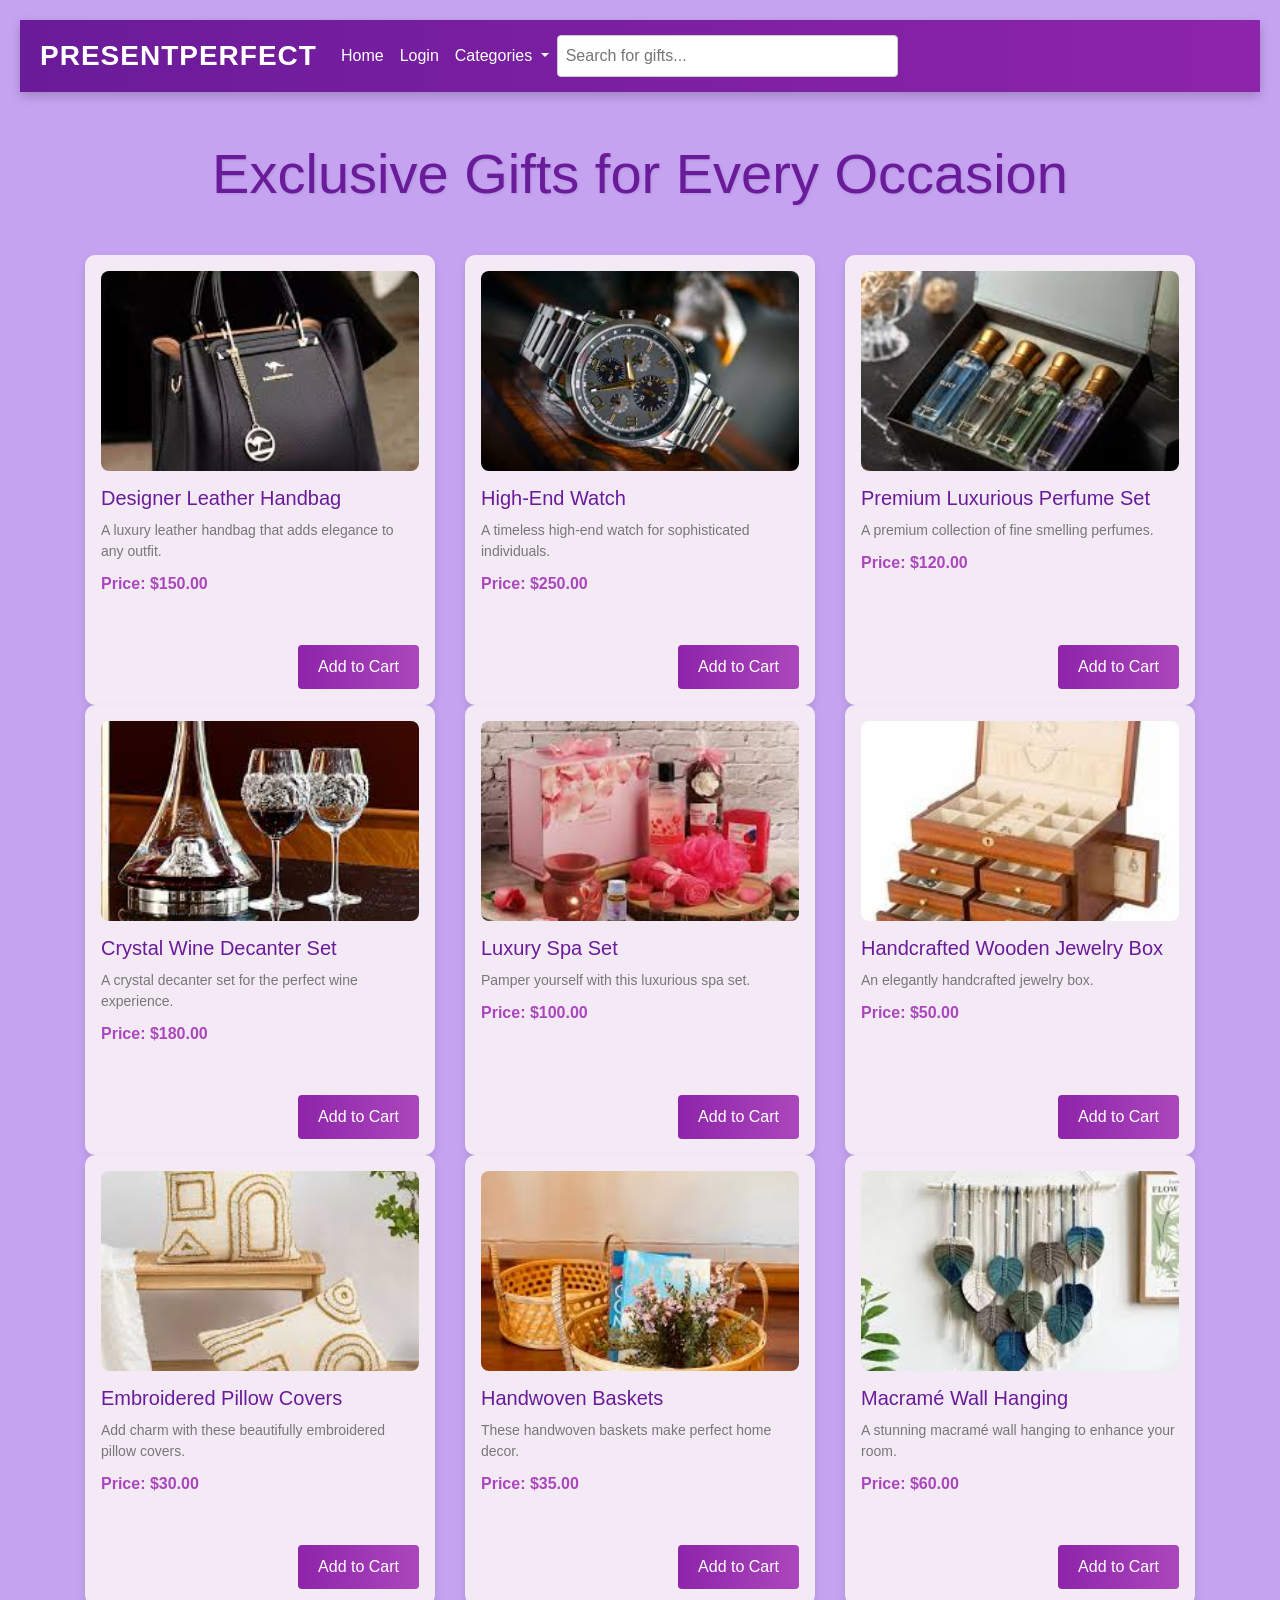
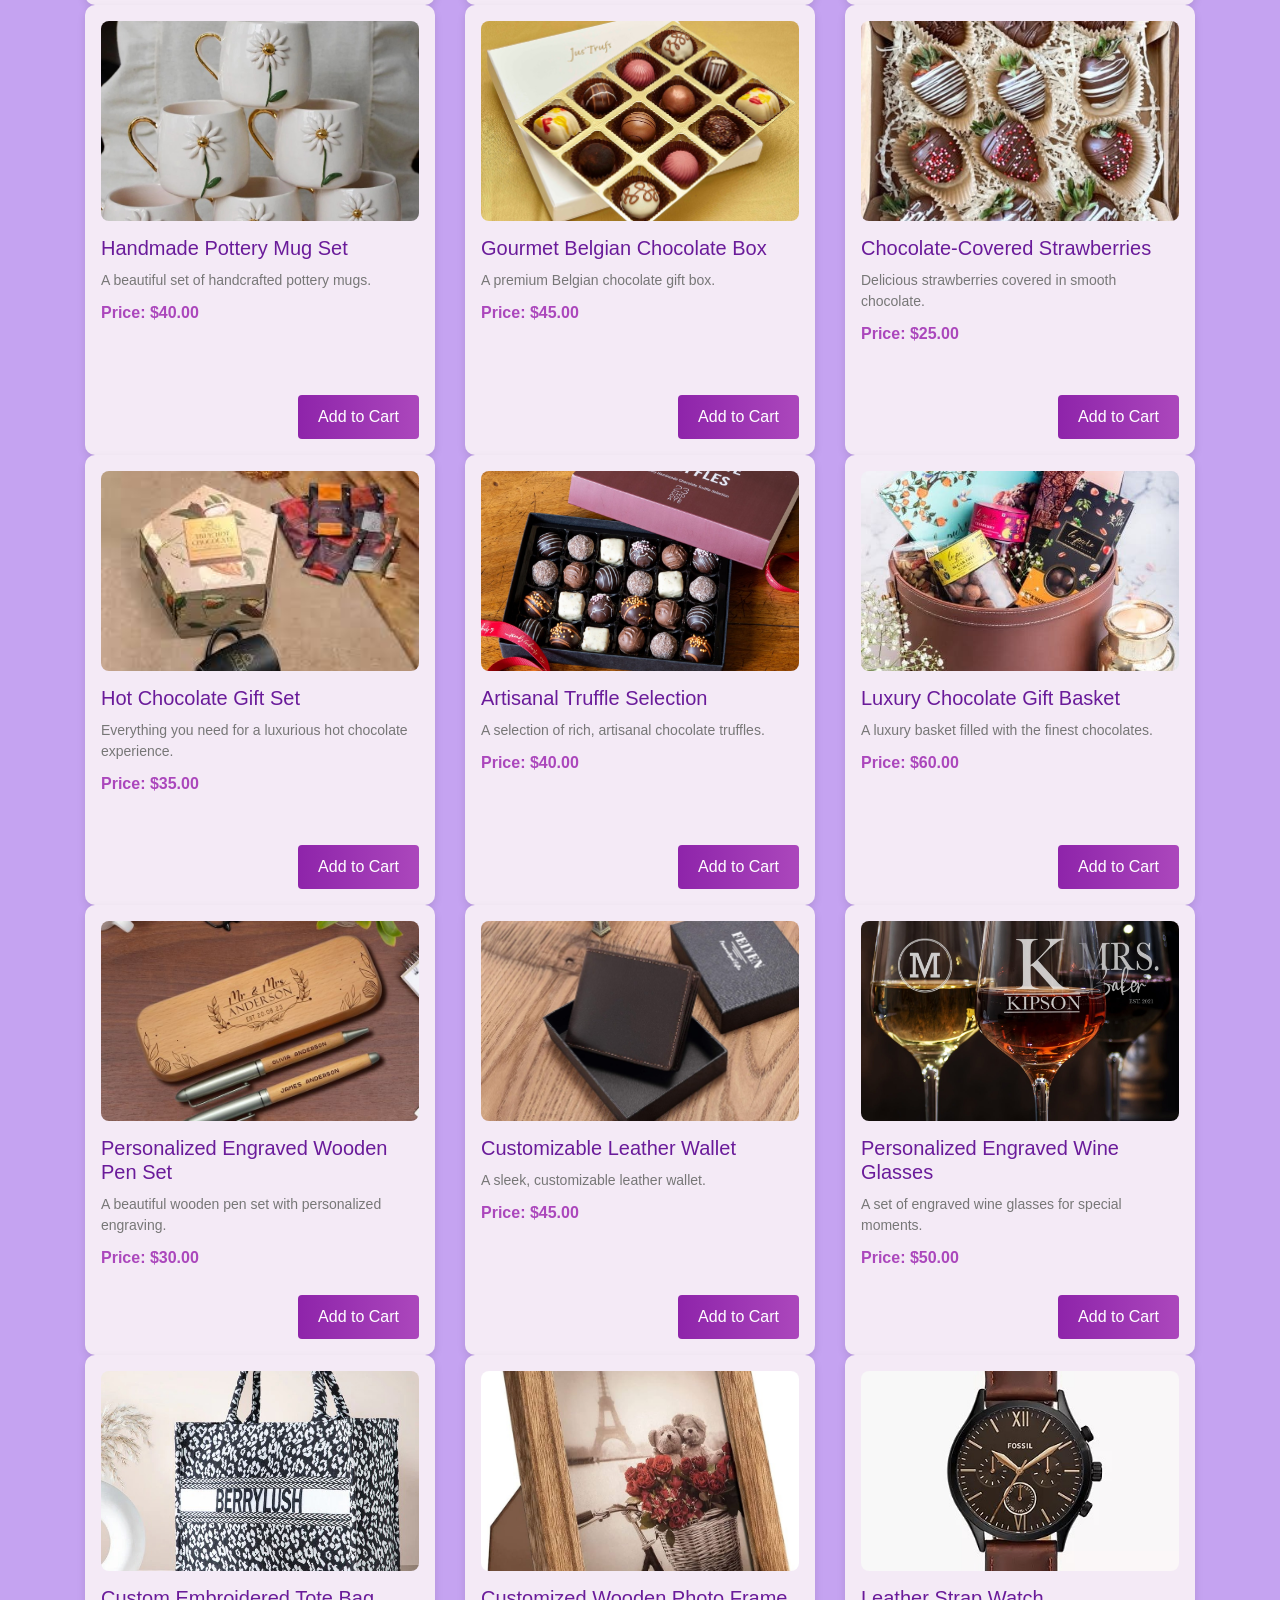
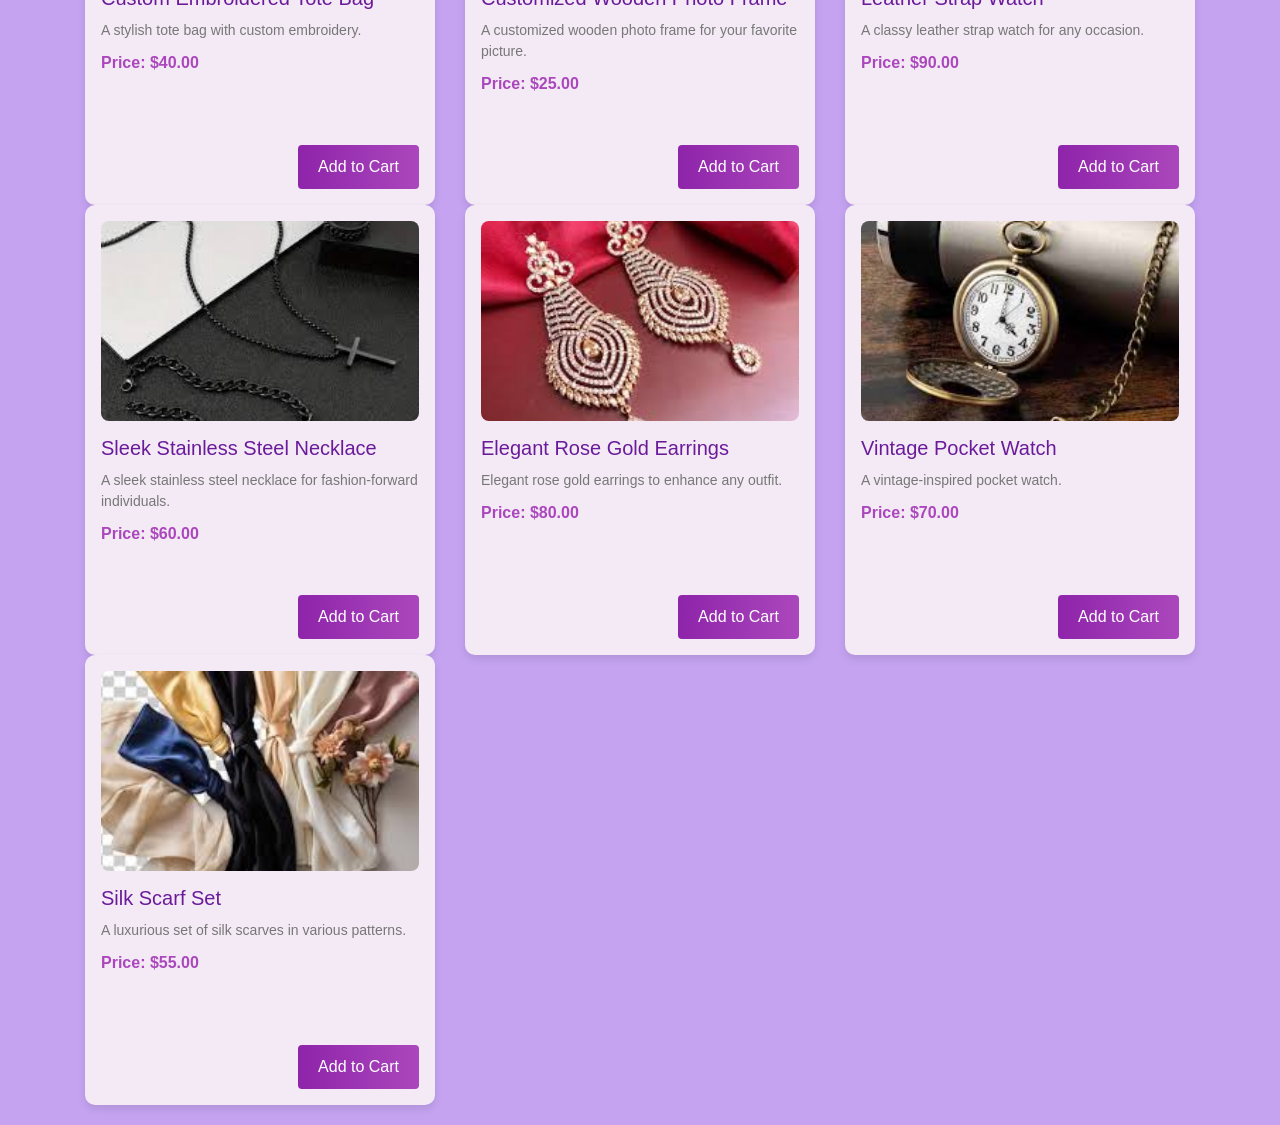
<file: PresentPerfect/templates/index.html>
<!DOCTYPE html>
<html lang="en">
<head>
    <meta charset="UTF-8">
    <meta name="viewport" content="width=device-width, initial-scale=1.0">
    <title>PresentPerfect - Home</title>
    <link rel="stylesheet" href="https://maxcdn.bootstrapcdn.com/bootstrap/4.0.0/css/bootstrap.min.css">
    <link rel="stylesheet" href="../static/styles.css">
</head>
<body>
    <nav class="navbar navbar-expand-lg navbar-dark bg-dark">
        <a class="navbar-brand" href="/">PresentPerfect</a>
        <button class="navbar-toggler" type="button" data-toggle="collapse" data-target="#navbarNav" aria-controls="navbarNav" aria-expanded="false" aria-label="Toggle navigation">
            <span class="navbar-toggler-icon"></span>
        </button>
        <div class="collapse navbar-collapse" id="navbarNav">
            <ul class="navbar-nav mr-auto">
                <li class="nav-item active">
                    <a class="nav-link" href="#">Home</a>
                </li>
                <li class="nav-item">
                    <a class="nav-link" href="userlogin.html">Login</a>
                </li>
                <li class="nav-item dropdown">
                    <a class="nav-link dropdown-toggle" href="#" id="categoriesDropdown" role="button" data-toggle="dropdown" aria-haspopup="true" aria-expanded="false">
                        Categories
                    </a>
                    <div class="dropdown-menu" aria-labelledby="categoriesDropdown">
                        <h6 class="dropdown-header">Types of Gifts</h6>
                        <a class="dropdown-item" href="#" onclick="filterGiftsByCategory('luxury')">Luxury Gifts</a>
                        <a class="dropdown-item" href="#" onclick="filterGiftsByCategory('handmade')">Handmade Gifts</a>
                        <a class="dropdown-item" href="#" onclick="filterGiftsByCategory('chocolate')">Chocolate Gifts</a>
                        <a class="dropdown-item" href="#" onclick="filterGiftsByCategory('personalized')">Personalized Gifts</a>
                        <a class="dropdown-item" href="#" onclick="filterGiftsByCategory('fashion')">Fashion Accessories</a>
                        <div class="dropdown-divider"></div>
                        <h6 class="dropdown-header">Occasions</h6>
                        <a class="dropdown-item" href="#" onclick="filterGiftsByOccasion('birthday')">Birthdays</a>
                        <a class="dropdown-item" href="#" onclick="filterGiftsByOccasion('anniversary')">Anniversaries</a>
                        <a class="dropdown-item" href="#" onclick="filterGiftsByOccasion('wedding')">Weddings</a>
                        <a class="dropdown-item" href="#" onclick="filterGiftsByOccasion('holidays')">Holidays</a>
                        <a class="dropdown-item" href="#" onclick="filterGiftsByOccasion('graduation')">Graduations</a>  
                    </div>
                </li>
            </ul>
            <div class="search-container ml-auto">
                <span class="text-white" id="loginStatus"></span>
                <input type="text" id="searchInput" placeholder="Search for gifts..." onkeyup="searchGifts()">
            </div>
        </div>
    </nav>

    <div class="container">
        <h1 class="display-4 text-center my-5">Exclusive Gifts for Every Occasion</h1>
        <div class="row" id="giftList">
            <!-- Gift Items Here -->
        </div>
    </div>

    <script>
        const gifts = [
            // Luxury Gifts
            { name: "Designer Leather Handbag", description: "A luxury leather handbag that adds elegance to any outfit.", image: "../static/images/luxury1.jpg", price: 150, category: "luxury", occasion: "anniversary" },
            { name: "High-End Watch", description: "A timeless high-end watch for sophisticated individuals.", image: "../static/images/luxury2.jpg", price: 250, category: "luxury", occasion: "birthday" },
            { name: "Premium Luxurious Perfume Set", description: "A premium collection of fine smelling perfumes.", image: "../static/images/luxury3.jpg", price: 120, category: "luxury", occasion: "holidays" },
            { name: "Crystal Wine Decanter Set", description: "A crystal decanter set for the perfect wine experience.", image: "../static/images/luxury4.jpg", price: 180, category: "luxury", occasion: "wedding" },
            { name: "Luxury Spa Set", description: "Pamper yourself with this luxurious spa set.", image: "../static/images/luxury5.jpg", price: 100, category: "luxury", occasion: "birthday" },
            
            // Handmade Gifts
            { name: "Handcrafted Wooden Jewelry Box", description: "An elegantly handcrafted jewelry box.", image: "../static/images/handmade1.jpg", price: 50, category: "handmade", occasion: "birthday" },
            { name: "Embroidered Pillow Covers", description: "Add charm with these beautifully embroidered pillow covers.", image: "../static/images/handmade2.jpg", price: 30, category: "handmade", occasion: "anniversary" },
            { name: "Handwoven Baskets", description: "These handwoven baskets make perfect home decor.", image: "../static/images/handmade3.jpg", price: 35, category: "handmade", occasion: "holidays" },
            { name: "Macramé Wall Hanging", description: "A stunning macramé wall hanging to enhance your room.", image: "../static/images/handmade4.jpg", price: 60, category: "handmade", occasion: "wedding" },
            { name: "Handmade Pottery Mug Set", description: "A beautiful set of handcrafted pottery mugs.", image: "../static/images/handmade5.jpg", price: 40, category: "handmade", occasion: "graduation" },
            
            // Chocolate Gifts
            { name: "Gourmet Belgian Chocolate Box", description: "A premium Belgian chocolate gift box.", image: "../static/images/chocolate1.jpg", price: 45, category: "chocolate", occasion: "birthday" },
            { name: "Chocolate-Covered Strawberries", description: "Delicious strawberries covered in smooth chocolate.", image: "../static/images/chocolate2.jpg", price: 25, category: "chocolate", occasion: "holidays" },
            { name: "Hot Chocolate Gift Set", description: "Everything you need for a luxurious hot chocolate experience.", image: "../static/images/chocolate3.jpg", price: 35, category: "chocolate", occasion: "graduation" },
            { name: "Artisanal Truffle Selection", description: "A selection of rich, artisanal chocolate truffles.", image: "../static/images/chocolate4.jpg", price: 40, category: "chocolate", occasion: "anniversary" },
            { name: "Luxury Chocolate Gift Basket", description: "A luxury basket filled with the finest chocolates.", image: "../static/images/chocolate5.jpg", price: 60, category: "chocolate", occasion: "wedding" },
            
            // Personalized Gifts
            { name: "Personalized Engraved Wooden Pen Set", description: "A beautiful wooden pen set with personalized engraving.", image: "../static/images/personalised1.jpg", price: 30, category: "personalized", occasion: "graduation" },
            { name: "Customizable Leather Wallet", description: "A sleek, customizable leather wallet.", image: "../static/images/personalised2.jpg", price: 45, category: "personalized", occasion: "birthday" },
            { name: "Personalized Engraved Wine Glasses", description: "A set of engraved wine glasses for special moments.", image: "../static/images/personalised3.jpg", price: 50, category: "personalized", occasion: "wedding" },
            { name: "Custom Embroidered Tote Bag", description: "A stylish tote bag with custom embroidery.", image: "../static/images/personalised4.jpg", price: 40, category: "personalized", occasion: "anniversary" },
            { name: "Customized Wooden Photo Frame", description: "A customized wooden photo frame for your favorite picture.", image: "../static/images/personalised5.jpg", price: 25, category: "personalized", occasion: "birthday" },
            
            // Fashion Accessories
            { name: "Leather Strap Watch", description: "A classy leather strap watch for any occasion.", image: "../static/images/fashion1.jpg", price: 90, category: "fashion", occasion: "graduation" },
            { name: "Sleek Stainless Steel Necklace", description: "A sleek stainless steel necklace for fashion-forward individuals.", image: "../static/images/fashion2.jpg", price: 60, category: "fashion", occasion: "wedding" },
            { name: "Elegant Rose Gold Earrings", description: "Elegant rose gold earrings to enhance any outfit.", image: "../static/images/fashion3.jpg", price: 80, category: "fashion", occasion: "holidays" },
            { name: "Vintage Pocket Watch", description: "A vintage-inspired pocket watch.", image: "../static/images/fashion4.jpg", price: 70, category: "fashion", occasion: "birthday" },
            { name: "Silk Scarf Set", description: "A luxurious set of silk scarves in various patterns.", image: "../static/images/fashion5.jpg", price: 55, category: "fashion", occasion: "anniversary" }
        ];

        // Save items to localStorage for both categories and occasions
        function saveToLocalStorage() {
            const categories = ['luxury', 'handmade', 'chocolate', 'personalized', 'fashion'];
            const occasions = ['birthday', 'anniversary', 'wedding', 'holidays', 'graduation'];

            let storedGifts = {};

            gifts.forEach(gift => {
                // Store by category
                if (!storedGifts[gift.category]) {
                    storedGifts[gift.category] = [];
                }
                storedGifts[gift.category].push(gift);

                // Store by occasion
                if (!storedGifts[gift.occasion]) {
                    storedGifts[gift.occasion] = [];
                }
                storedGifts[gift.occasion].push(gift);
            });

            categories.forEach(category => {
                localStorage.setItem(category, JSON.stringify(storedGifts[category] || []));
            });

            occasions.forEach(occasion => {
                localStorage.setItem(occasion, JSON.stringify(storedGifts[occasion] || []));
            });
        }

        saveToLocalStorage();

        // Display all gifts on the homepage
        const giftListContainer = document.getElementById('giftList');
        gifts.forEach(gift => {
            const giftElement = document.createElement('div');
            giftElement.classList.add('col-md-4');
            giftElement.innerHTML = `
                <div class="gift-item p-3">
                    <img src="${gift.image}" alt="${gift.name}" class="img-fluid">
                    <h3>${gift.name}</h3>
                    <p>${gift.description}</p>
                    <p><strong>Price: $${gift.price.toFixed(2)}</strong></p>
                    <button class="btn btn-primary" onclick="addToCart({ name: '${gift.name}', price: ${gift.price}, quantity: 1 })">Add to Cart</button>
                </div>
            `;
            giftListContainer.appendChild(giftElement);
        });
         // Function to add item to cart with login check
    function addToCart(item) {
        // Check if user is logged in
        const isLoggedIn = localStorage.getItem('isLoggedIn'); // Assuming login status is stored in 'isLoggedIn' key
        if (!isLoggedIn || isLoggedIn === 'false') {
            // Alert the user to log in
            alert('Please log in to add items to your cart.');
            // Redirect to login page
            window.location.href = 'userlogin.html';
            return;
        }
    }
    // Function to filter gifts by category
    function filterGiftsByCategory(category) {
        const filteredGifts = gifts.filter(gift => gift.category === category);
        displayGifts(filteredGifts);
        // Redirect to categories1.html with the selected category as a query parameter
        window.location.href = `categories.html?category=${encodeURIComponent(category)}`;
    }
    // Function to filter gifts by occasion
    function filterGiftsByOccasion(occasion) {
        const filteredGifts = gifts.filter(gift => gift.occasion === occasion);
        displayGifts(filteredGifts);
        window.location.href = `categories.html?category=${encodeURIComponent(category)}`;
    }
    </script>
</body>
</html>
</file>
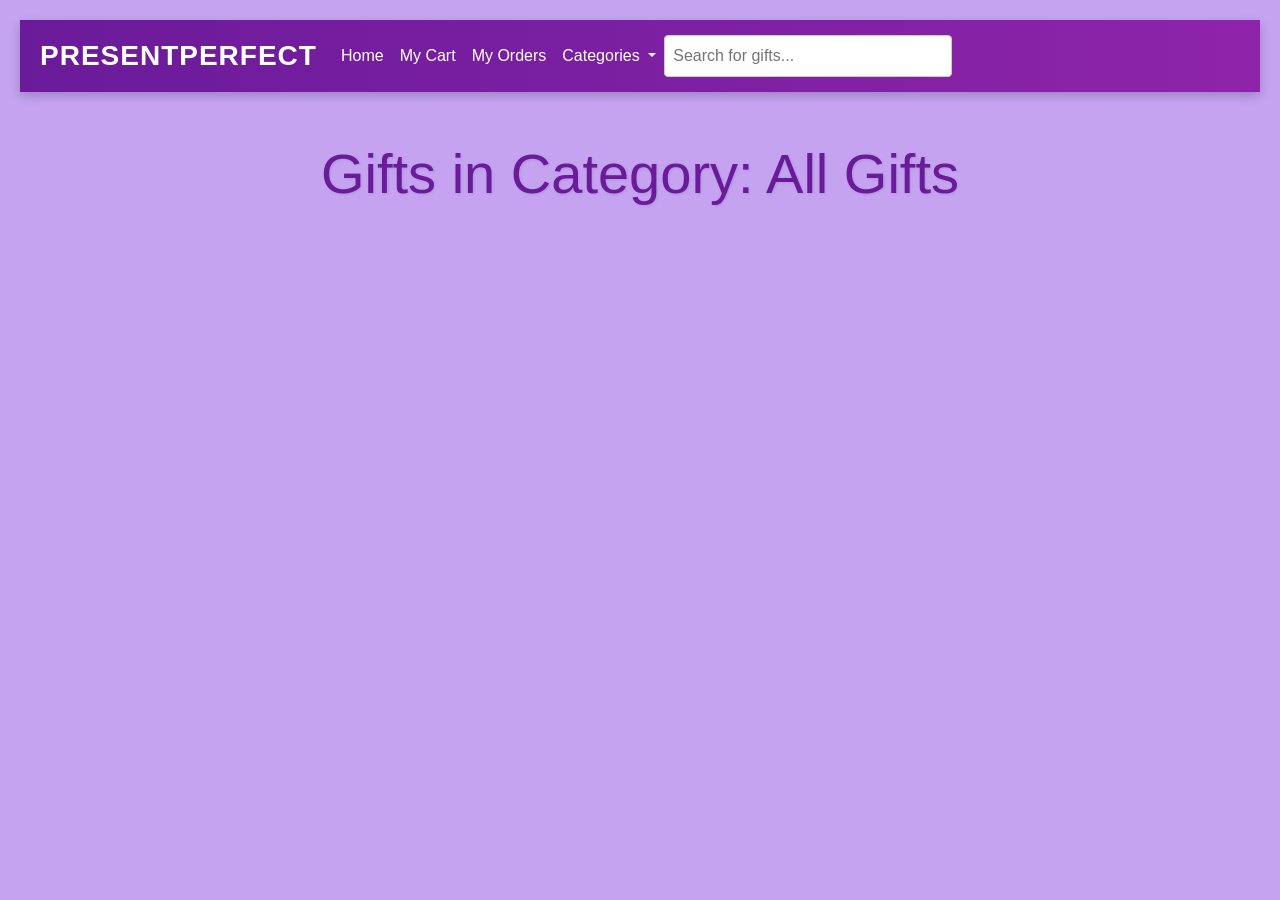
<file: PresentPerfect/templates/categories.html>
<!DOCTYPE html>
<html lang="en">
<head>
    <meta charset="UTF-8">
    <meta name="viewport" content="width=device-width, initial-scale=1.0">
    <title>PresentPerfect - Category</title>
    <link rel="stylesheet" href="https://maxcdn.bootstrapcdn.com/bootstrap/4.0.0/css/bootstrap.min.css">
    <link rel="stylesheet" href="../static/styles1.css">
</head>
<body>
    <!-- Navbar similar to home page, without login -->
    <nav class="navbar navbar-expand-lg navbar-dark bg-dark">
        <a class="navbar-brand" href="/">PresentPerfect</a>
        <button class="navbar-toggler" type="button" data-toggle="collapse" data-target="#navbarNav" aria-controls="navbarNav" aria-expanded="false" aria-label="Toggle navigation">
            <span class="navbar-toggler-icon"></span>
        </button>
        <div class="collapse navbar-collapse" id="navbarNav">
            <ul class="navbar-nav mr-auto">
                <li class="nav-item active">
                    <a class="nav-link" href="home.html">Home</a>
                </li>
                <li class="nav-item">
                    <a class="nav-link" href="mycart.html">My Cart</a>
                </li>
                <li class="nav-item">
                    <a class="nav-link" href="myorder.html">My Orders</a>
                </li>
                <li class="nav-item dropdown">
                    <a class="nav-link dropdown-toggle" href="#" id="categoriesDropdown" role="button" data-toggle="dropdown" aria-haspopup="true" aria-expanded="false">
                        Categories
                    </a>
                    <div class="dropdown-menu" aria-labelledby="categoriesDropdown">
                        <h6 class="dropdown-header">Types of Gifts</h6>
                        <a class="dropdown-item" href="categories1.html?category=luxury">Luxury Gifts</a>
                        <a class="dropdown-item" href="categories1.html?category=handmade">Handmade Gifts</a>
                        <a class="dropdown-item" href="categories1.html?category=chocolate">Chocolate Gifts</a>
                        <a class="dropdown-item" href="categories1.html?category=personalized">Personalized Gifts</a>
                        <a class="dropdown-item" href="categories1.html?category=fashion">Fashion Accessories</a>
                        <div class="dropdown-divider"></div>
                        <h6 class="dropdown-header">Occasions</h6>
                        <a class="dropdown-item" href="categories1.html?occasion=birthday">Birthdays</a>
                        <a class="dropdown-item" href="categories1.html?occasion=anniversary">Anniversaries</a>
                        <a class="dropdown-item" href="categories1.html?occasion=wedding">Weddings</a>
                        <a class="dropdown-item" href="categories1.html?occasion=holiday">Holidays</a>
                        <a class="dropdown-item" href="categories1.html?occasion=graduation">Graduations</a>
                    </div>
                </li>
            </ul>
            <div class="search-container ml-auto">
                <input type="text" id="searchInput" placeholder="Search for gifts..." onkeyup="searchGifts()">
            </div>
        </div>
    </nav>

    <div class="container">
        <h1 class="display-4 text-center my-5">Gifts in Category: <span id="categoryName"></span></h1>
        <div class="row" id="categoryGiftList">
            <!-- Items will be dynamically inserted here -->
        </div>
    </div>

    <script>
        // Add item to cart (without login check)
        function addToCart(item) {
            // Alert the user to log in
            alert("Please log in to add items to your cart.");
            window.location.href="userlogin.html"
        }

        // On page load
        document.addEventListener('DOMContentLoaded', function() {
            const urlParams = new URLSearchParams(window.location.search);
            const selectedCategory = urlParams.get('category');
            const selectedOccasion = urlParams.get('occasion');
            const categoryGiftList = document.getElementById('categoryGiftList');
            const categoryName = document.getElementById('categoryName');

            // Define gifts array
            const gifts = [
                { name: "Designer Leather Handbag", description: "A luxury leather handbag that adds elegance to any outfit.", image: "../static/images/luxury1.jpg", price: 150, category: "luxury", occasion: "anniversary" },
                { name: "High-End Watch", description: "A timeless high-end watch for sophisticated individuals.", image: "../static/images/luxury2.jpg", price: 250, category: "luxury", occasion: "birthday" },
                { name: "Premium Luxurious Perfume Set", description: "A premium collection of fine smelling perfumes.", image: "../static/images/luxury3.jpg", price: 120, category: "luxury", occasion: "holidays" },
                { name: "Crystal Wine Decanter Set", description: "A crystal decanter set for the perfect wine experience.", image: "../static/images/luxury4.jpg", price: 180, category: "luxury", occasion: "wedding" },
                { name: "Luxury Spa Set", description: "Pamper yourself with this luxurious spa set.", image: "../static/images/luxury5.jpg", price: 100, category: "luxury", occasion: "birthday" },
                { name: "Handcrafted Wooden Jewelry Box", description: "An elegantly handcrafted jewelry box.", image: "../static/images/handmade1.jpg", price: 50, category: "handmade", occasion: "birthday" },
                { name: "Embroidered Pillow Covers", description: "Add charm with these beautifully embroidered pillow covers.", image: "../static/images/handmade2.jpg", price: 30, category: "handmade", occasion: "anniversary" },
                { name: "Handwoven Baskets", description: "These handwoven baskets make perfect home decor.", image: "../static/images/handmade3.jpg", price: 35, category: "handmade", occasion: "holidays" },
                { name: "Macramé Wall Hanging", description: "A stunning macramé wall hanging to enhance your room.", image: "../static/images/handmade4.jpg", price: 60, category: "handmade", occasion: "wedding" },
                { name: "Handmade Pottery Mug Set", description: "A beautiful set of handcrafted pottery mugs.", image: "../static/images/handmade5.jpg", price: 40, category: "handmade", occasion: "graduation" },
                { name: "Gourmet Belgian Chocolate Box", description: "A premium Belgian chocolate gift box.", image: "../static/images/chocolate1.jpg", price: 45, category: "chocolate", occasion: "birthday" },
                { name: "Chocolate-Covered Strawberries", description: "Delicious strawberries covered in smooth chocolate.", image: "../static/images/chocolate2.jpg", price: 25, category: "chocolate", occasion: "holidays" },
                { name: "Hot Chocolate Gift Set", description: "Everything you need for a luxurious hot chocolate experience.", image: "../static/images/chocolate3.jpg", price: 35, category: "chocolate", occasion: "graduation" },
                { name: "Artisanal Truffle Selection", description: "A selection of rich, artisanal chocolate truffles.", image: "../static/images/chocolate4.jpg", price: 40, category: "chocolate", occasion: "anniversary" },
                { name: "Luxury Chocolate Gift Basket", description: "A luxury basket filled with the finest chocolates.", image: "../static/images/chocolate5.jpg", price: 60, category: "chocolate", occasion: "wedding" },
                { name: "Personalized Engraved Wooden Pen Set", description: "A beautiful wooden pen set with personalized engraving.", image: "../static/images/personalised1.jpg", price: 30, category: "personalized", occasion: "graduation" },
                { name: "Customizable Leather Wallet", description: "A sleek, customizable leather wallet.", image: "../static/images/personalised2.jpg", price: 45, category: "personalized", occasion: "birthday" },
                { name: "Personalized Engraved Wine Glasses", description: "A set of engraved wine glasses for special moments.", image: "../static/images/personalised3.jpg", price: 50, category: "personalized", occasion: "wedding" },
                { name: "Custom Embroidered Tote Bag", description: "A stylish tote bag with custom embroidery.", image: "../static/images/personalised4.jpg", price: 40, category: "personalized", occasion: "anniversary" },
                { name: "Customized Wooden Photo Frame", description: "A customized wooden photo frame for your favorite picture.", image: "../static/images/personalised5.jpg", price: 25, category: "personalized", occasion: "birthday" },
                { name: "Leather Strap Watch", description: "A classy leather strap watch for any occasion.", image: "../static/images/fashion1.jpg", price: 90, category: "fashion", occasion: "graduation" },
                { name: "Sleek Stainless Steel Necklace", description: "A sleek stainless steel necklace for fashion-forward individuals.", image: "../static/images/fashion2.jpg", price: 60, category: "fashion", occasion: "wedding" },
                { name: "Elegant Rose Gold Earrings", description: "Elegant rose gold earrings to enhance any outfit.", image: "../static/images/fashion3.jpg", price: 80, category: "fashion", occasion: "holidays" },
                { name: "Vintage Pocket Watch", description: "A vintage-inspired pocket watch.", image: "../static/images/fashion4.jpg", price: 70, category: "fashion", occasion: "birthday" },
                { name: "Silk Scarf Set", description: "A luxurious set of silk scarves in various patterns.", image: "../static/images/fashion5.jpg", price: 55, category: "fashion", occasion: "anniversary" }
            ];

            // Filter gifts based on the selected category or occasion
            const filteredGifts = gifts.filter(gift => {
                if (selectedCategory && gift.category === selectedCategory) return true;
                if (selectedOccasion && gift.occasion === selectedOccasion) return true;
                return false;
            });

            // Display the category name
            categoryName.textContent = selectedCategory ? selectedCategory.charAt(0).toUpperCase() + selectedCategory.slice(1) : 'All Gifts';

            // Populate the gift list
            function displayGifts(giftsToDisplay) {
                categoryGiftList.innerHTML = ''; // Clear previous gifts
                giftsToDisplay.forEach(gift => {
                    const giftDiv = document.createElement('div');
                    giftDiv.className = 'col-md-4 mb-4';
                    giftDiv.innerHTML = `
                        <div class="card">
                            <img src="${gift.image}" class="card-img-top" alt="${gift.name}">
                            <div class="card-body">
                                <h5 class="card-title">${gift.name}</h5>
                                <p class="card-text">${gift.description}</p>
                                <p class="card-text"><strong>$${gift.price.toFixed(2)}</strong></p>
                                <button class="btn btn-primary" onclick="addToCart('${gift.name}')">Add to Cart</button>
                            </div>
                        </div>
                    `;
                    categoryGiftList.appendChild(giftDiv);
                });
            }

            // Initially display filtered gifts
            displayGifts(filteredGifts);

            // Search function
            window.searchGifts = function() {
                const query = document.getElementById('searchInput').value.toLowerCase();
                const searchedGifts = filteredGifts.filter(gift => gift.name.toLowerCase().includes(query));
                displayGifts(searchedGifts);
            }
        });
        
    </script>

    <script src="https://code.jquery.com/jquery-3.2.1.slim.min.js"></script>
    <script src="https://cdnjs.cloudflare.com/ajax/libs/popper.js/1.11.0/umd/popper.min.js"></script>
    <script src="https://maxcdn.bootstrapcdn.com/bootstrap/4.0.0/js/bootstrap.min.js"></script>
</body>
</html>
</file>
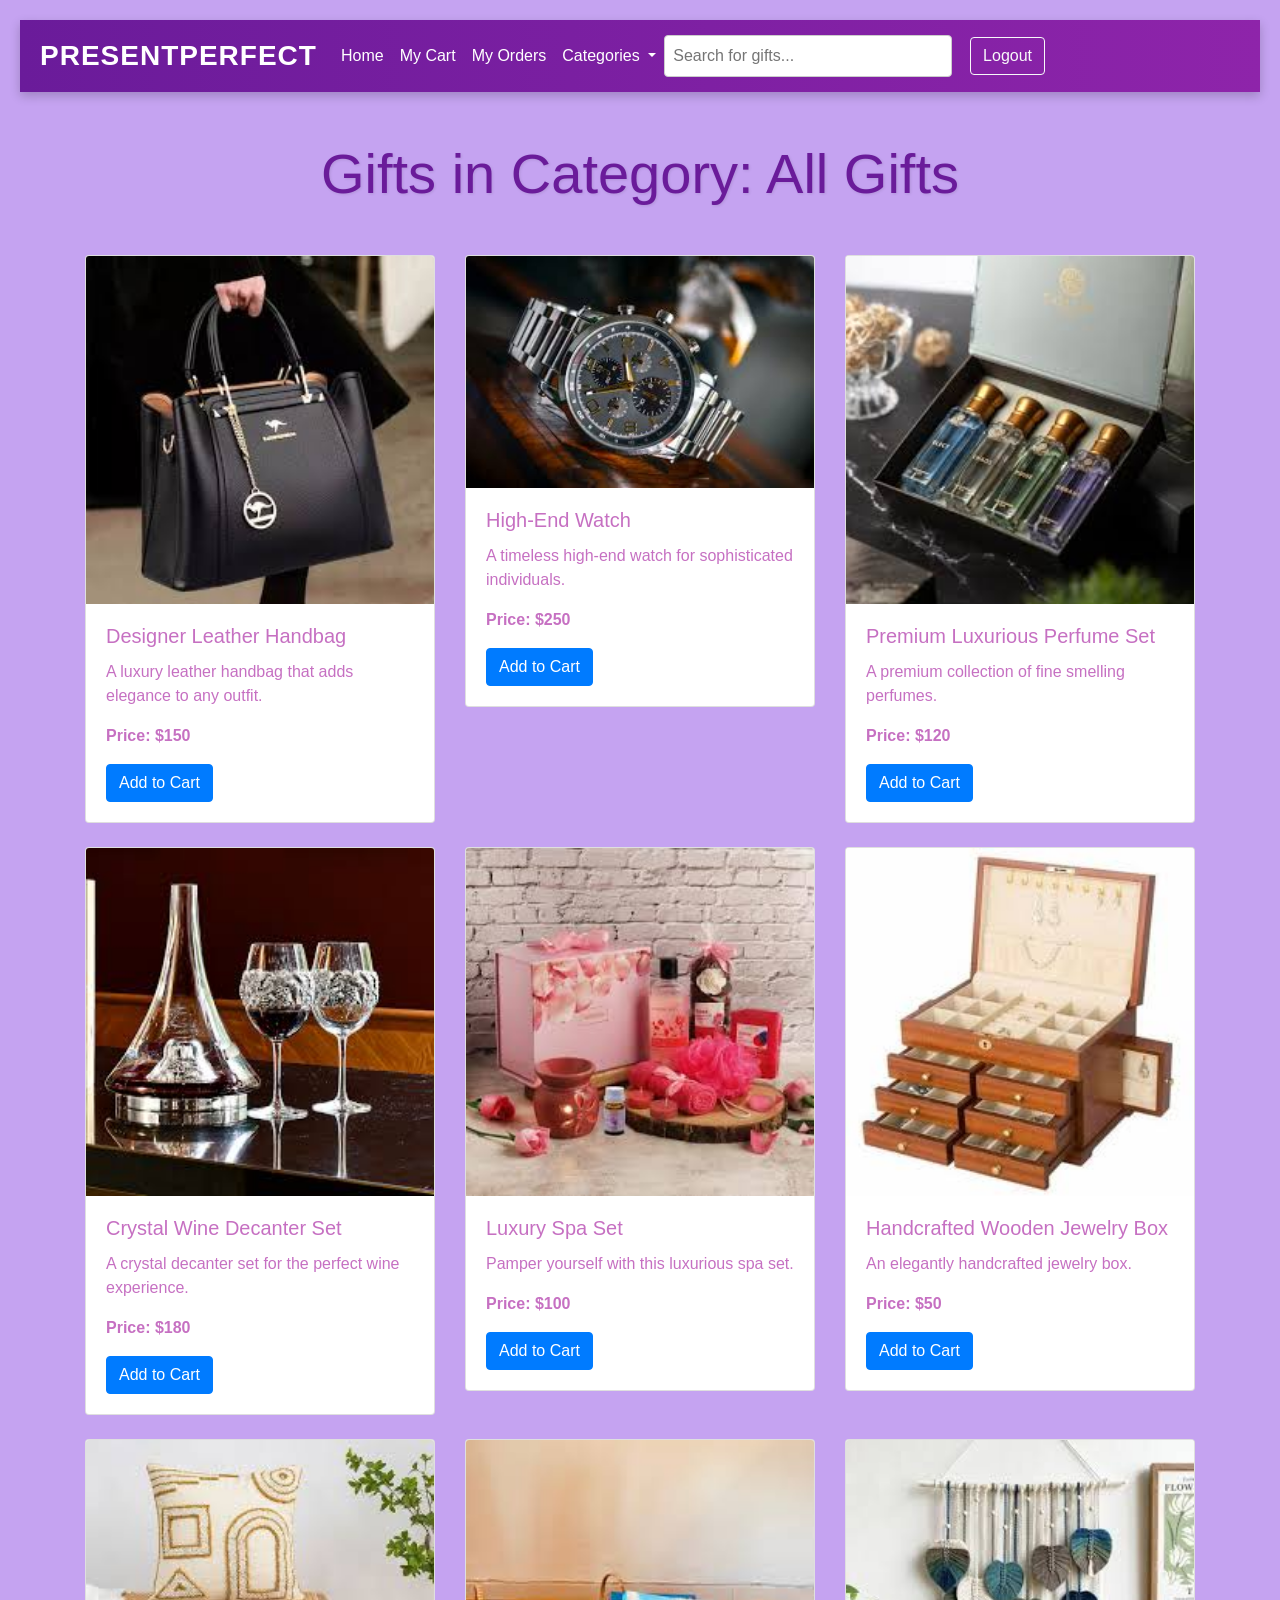
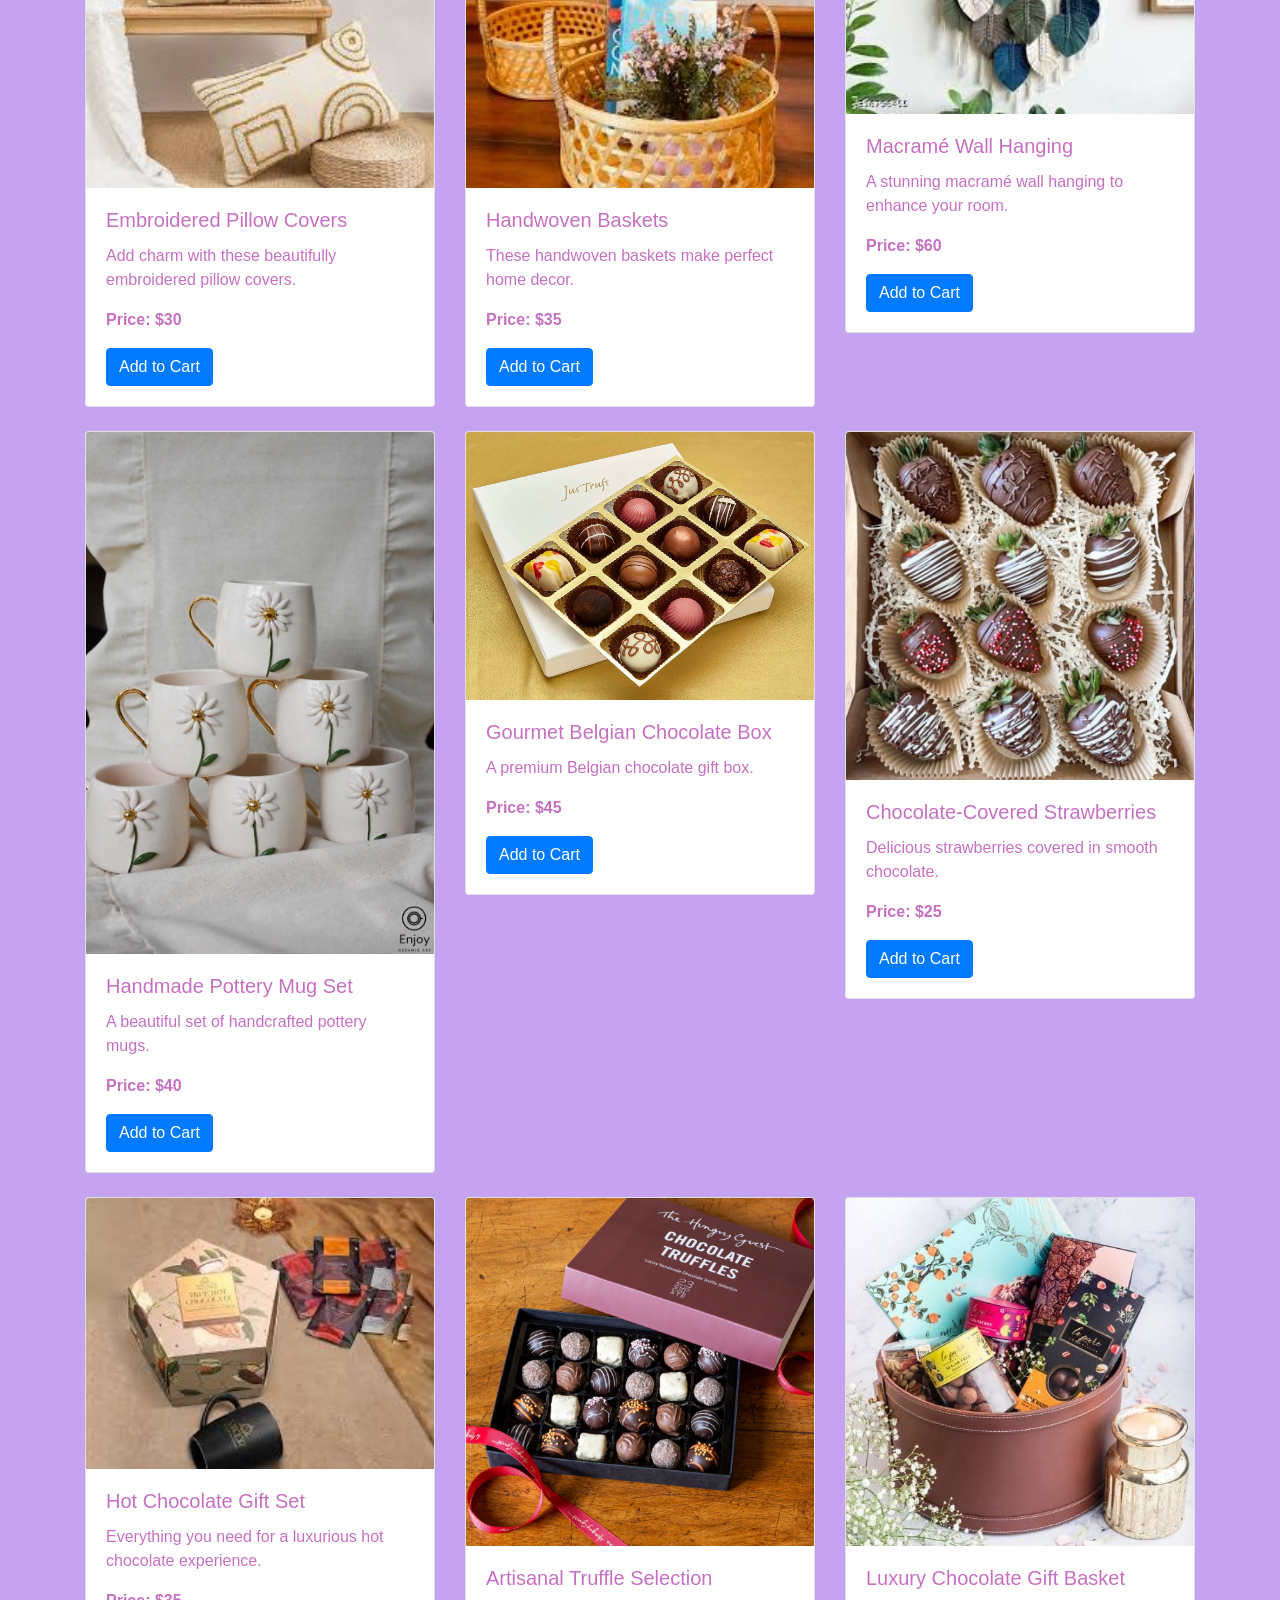
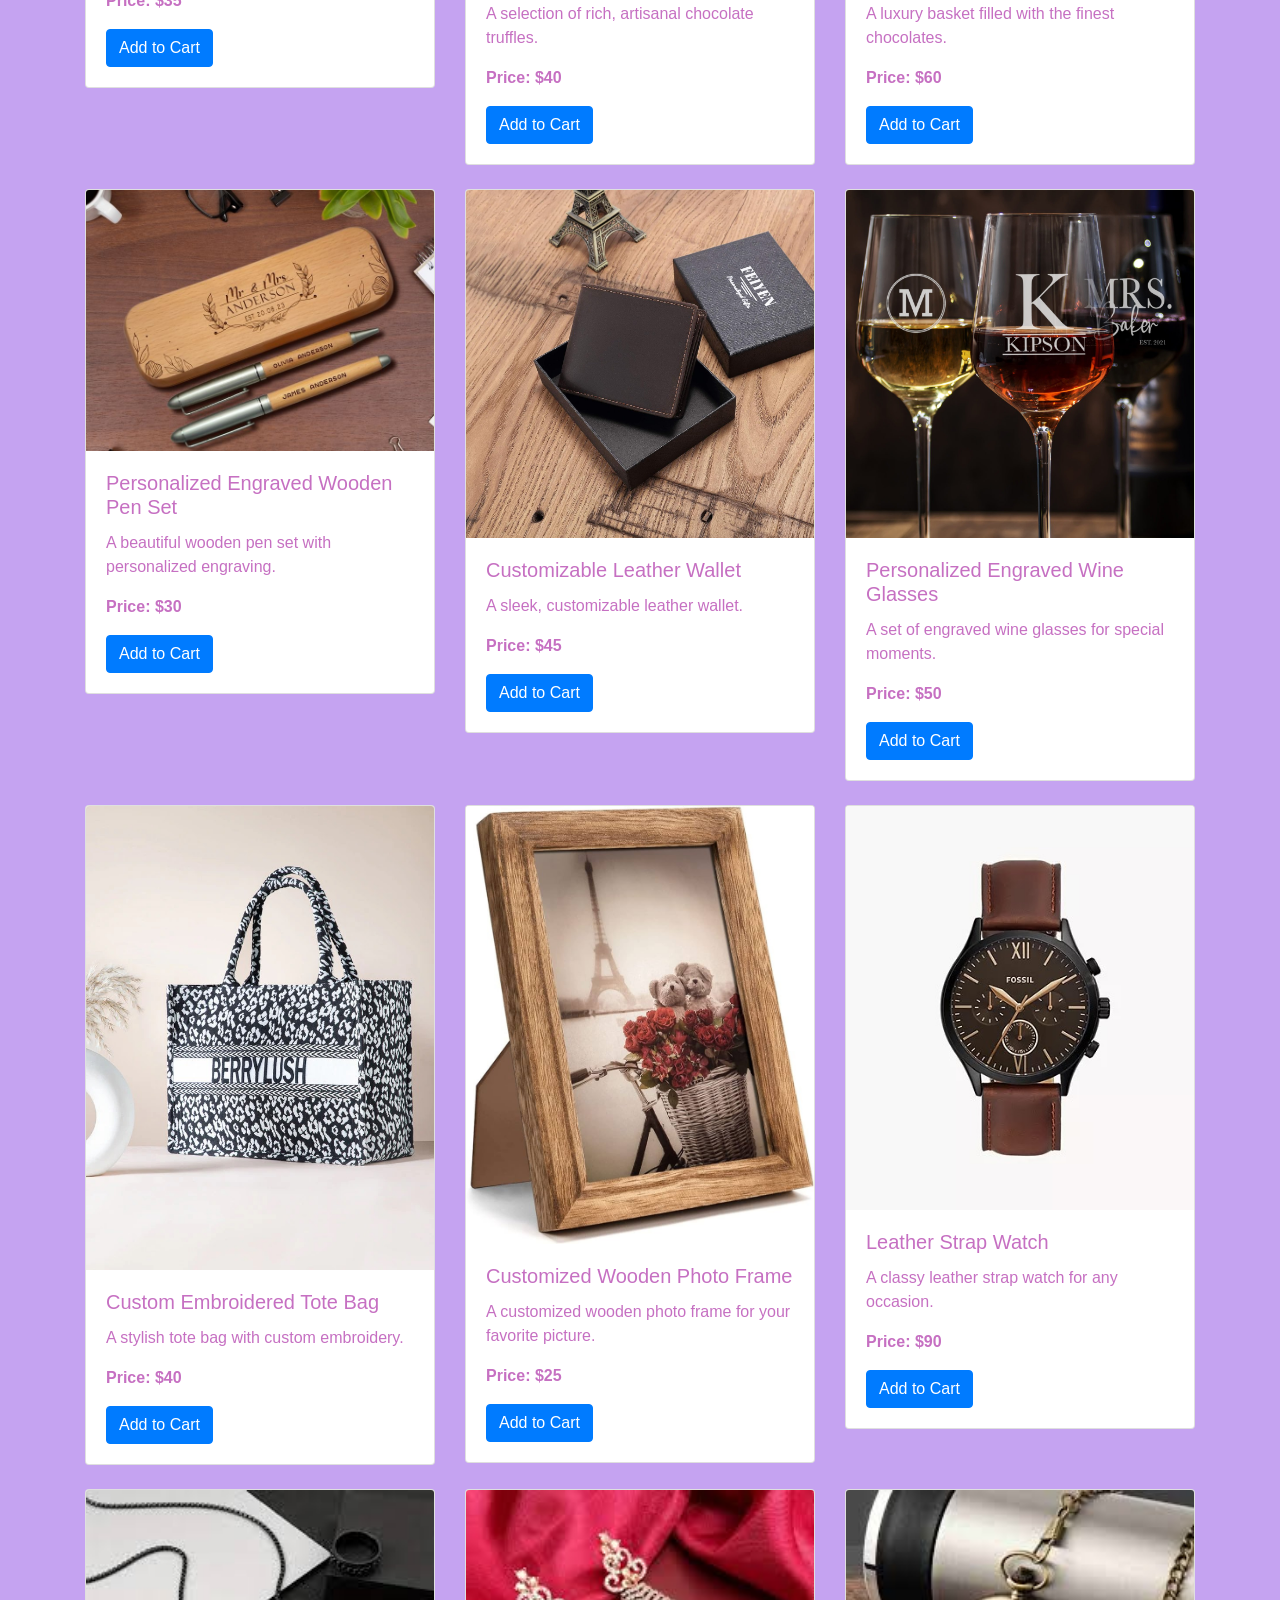
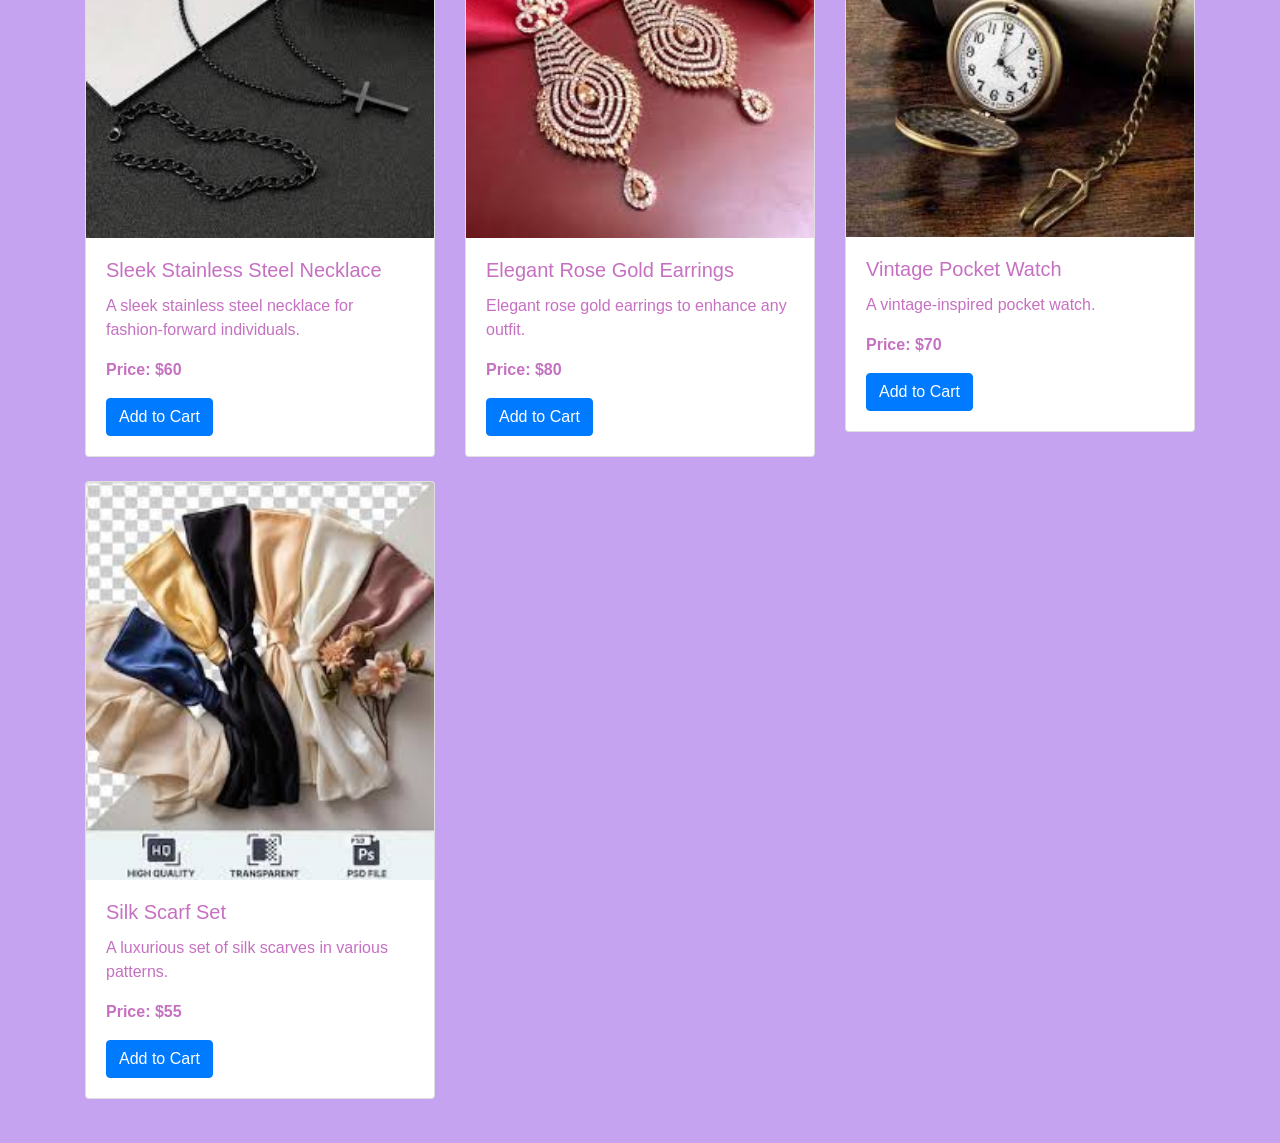
<file: PresentPerfect/templates/categories1.html>
<!DOCTYPE html>
<html lang="en">
<head>
    <meta charset="UTF-8">
    <meta name="viewport" content="width=device-width, initial-scale=1.0">
    <title>PresentPerfect - Category</title>
    <link rel="stylesheet" href="https://maxcdn.bootstrapcdn.com/bootstrap/4.0.0/css/bootstrap.min.css">
    <link rel="stylesheet" href="../static/styles1.css">
</head>
<body>
    <!-- Navbar similar to home page, without login -->
    <nav class="navbar navbar-expand-lg navbar-dark bg-dark">
        <a class="navbar-brand" href="/">PresentPerfect</a>
        <button class="navbar-toggler" type="button" data-toggle="collapse" data-target="#navbarNav" aria-controls="navbarNav" aria-expanded="false" aria-label="Toggle navigation">
            <span class="navbar-toggler-icon"></span>
        </button>
        <div class="collapse navbar-collapse" id="navbarNav">
            <ul class="navbar-nav mr-auto">
                <li class="nav-item active">
                    <a class="nav-link" href="home.html">Home</a>
                </li>
                <li class="nav-item">
                    <a class="nav-link" href="mycart.html">My Cart</a>
                </li>
                <li class="nav-item">
                    <a class="nav-link" href="myorder.html">My Orders</a>
                </li>
                <li class="nav-item dropdown">
                    <a class="nav-link dropdown-toggle" href="#" id="categoriesDropdown" role="button" data-toggle="dropdown" aria-haspopup="true" aria-expanded="false">
                        Categories
                    </a>
                    <div class="dropdown-menu" aria-labelledby="categoriesDropdown">
                        <h6 class="dropdown-header">Types of Gifts</h6>
                        <a class="dropdown-item" href="categories1.html?category=luxury">Luxury Gifts</a>
                        <a class="dropdown-item" href="categories1.html?category=handmade">Handmade Gifts</a>
                        <a class="dropdown-item" href="categories1.html?category=chocolate">Chocolate Gifts</a>
                        <a class="dropdown-item" href="categories1.html?category=personalized">Personalized Gifts</a>
                        <a class="dropdown-item" href="categories1.html?category=fashion">Fashion Accessories</a>
                        <div class="dropdown-divider"></div>
                        <h6 class="dropdown-header">Occasions</h6>
                        <a class="dropdown-item" href="categories1.html?occasion=birthday">Birthdays</a>
                        <a class="dropdown-item" href="categories1.html?occasion=anniversary">Anniversaries</a>
                        <a class="dropdown-item" href="categories1.html?occasion=wedding">Weddings</a>
                        <a class="dropdown-item" href="categories1.html?occasion=holiday">Holidays</a>
                        <a class="dropdown-item" href="categories1.html?occasion=graduation">Graduations</a>
                    </div>
                </li>
            </ul>
            <div class="search-container ml-auto">
                <input type="text" id="searchInput" placeholder="Search for gifts..." onkeyup="searchGifts()">
                <button class="btn btn-outline-light ml-2" onclick="logout()">Logout</button>
            </div>
        </div>
    </nav>

    <div class="container">
        <h1 class="display-4 text-center my-5">Gifts in Category: <span id="categoryName"></span></h1>
        <div class="row" id="categoryGiftList">
            <!-- Items will be dynamically inserted here -->
        </div>
    </div>

    <script>
        // Add item to cart (without login check)
        function addToCart(item) {
            let cart = JSON.parse(localStorage.getItem('cart')) || [];
            const existingItem = cart.find(cartItem => cartItem.name === item.name);

            if (existingItem) {
                existingItem.quantity += item.quantity; // Increase quantity if already in cart
            } else {
                cart.push(item); // Add new item to cart
            }
            localStorage.setItem('cart', JSON.stringify(cart)); // Update cart in local storage
            alert(`${item.name} has been added to your cart!`);
        }

        // On page load
        document.addEventListener('DOMContentLoaded', function() {
            const urlParams = new URLSearchParams(window.location.search);
            const selectedCategory = urlParams.get('category');
            const selectedOccasion = urlParams.get('occasion');
            const categoryGiftList = document.getElementById('categoryGiftList');
            const categoryName = document.getElementById('categoryName');

            // Define gifts array
            const gifts = [
            { name: "Designer Leather Handbag", description: "A luxury leather handbag that adds elegance to any outfit.", image: "../static/images/luxury1.jpg", price: 150, category: "luxury", occasion: "anniversary" },
            { name: "High-End Watch", description: "A timeless high-end watch for sophisticated individuals.", image: "../static/images/luxury2.jpg", price: 250, category: "luxury", occasion: "birthday" },
            { name: "Premium Luxurious Perfume Set", description: "A premium collection of fine smelling perfumes.", image: "../static/images/luxury3.jpg", price: 120, category: "luxury", occasion: "holidays" },
            { name: "Crystal Wine Decanter Set", description: "A crystal decanter set for the perfect wine experience.", image: "../static/images/luxury4.jpg", price: 180, category: "luxury", occasion: "wedding" },
            { name: "Luxury Spa Set", description: "Pamper yourself with this luxurious spa set.", image: "../static/images/luxury5.jpg", price: 100, category: "luxury", occasion: "birthday" },
            { name: "Handcrafted Wooden Jewelry Box", description: "An elegantly handcrafted jewelry box.", image: "../static/images/handmade1.jpg", price: 50, category: "handmade", occasion: "birthday" },
            { name: "Embroidered Pillow Covers", description: "Add charm with these beautifully embroidered pillow covers.", image: "../static/images/handmade2.jpg", price: 30, category: "handmade", occasion: "anniversary" },
            { name: "Handwoven Baskets", description: "These handwoven baskets make perfect home decor.", image: "../static/images/handmade3.jpg", price: 35, category: "handmade", occasion: "holidays" },
            { name: "Macramé Wall Hanging", description: "A stunning macramé wall hanging to enhance your room.", image: "../static/images/handmade4.jpg", price: 60, category: "handmade", occasion: "wedding" },
            { name: "Handmade Pottery Mug Set", description: "A beautiful set of handcrafted pottery mugs.", image: "../static/images/handmade5.jpg", price: 40, category: "handmade", occasion: "graduation" },
            { name: "Gourmet Belgian Chocolate Box", description: "A premium Belgian chocolate gift box.", image: "../static/images/chocolate1.jpg", price: 45, category: "chocolate", occasion: "birthday" },
            { name: "Chocolate-Covered Strawberries", description: "Delicious strawberries covered in smooth chocolate.", image: "../static/images/chocolate2.jpg", price: 25, category: "chocolate", occasion: "holidays" },
            { name: "Hot Chocolate Gift Set", description: "Everything you need for a luxurious hot chocolate experience.", image: "../static/images/chocolate3.jpg", price: 35, category: "chocolate", occasion: "graduation" },
            { name: "Artisanal Truffle Selection", description: "A selection of rich, artisanal chocolate truffles.", image: "../static/images/chocolate4.jpg", price: 40, category: "chocolate", occasion: "anniversary" },
            { name: "Luxury Chocolate Gift Basket", description: "A luxury basket filled with the finest chocolates.", image: "../static/images/chocolate5.jpg", price: 60, category: "chocolate", occasion: "wedding" },
            { name: "Personalized Engraved Wooden Pen Set", description: "A beautiful wooden pen set with personalized engraving.", image: "../static/images/personalised1.jpg", price: 30, category: "personalized", occasion: "graduation" },
            { name: "Customizable Leather Wallet", description: "A sleek, customizable leather wallet.", image: "../static/images/personalised2.jpg", price: 45, category: "personalized", occasion: "birthday" },
            { name: "Personalized Engraved Wine Glasses", description: "A set of engraved wine glasses for special moments.", image: "../static/images/personalised3.jpg", price: 50, category: "personalized", occasion: "wedding" },
            { name: "Custom Embroidered Tote Bag", description: "A stylish tote bag with custom embroidery.", image: "../static/images/personalised4.jpg", price: 40, category: "personalized", occasion: "anniversary" },
            { name: "Customized Wooden Photo Frame", description: "A customized wooden photo frame for your favorite picture.", image: "../static/images/personalised5.jpg", price: 25, category: "personalized", occasion: "birthday" },
            { name: "Leather Strap Watch", description: "A classy leather strap watch for any occasion.", image: "../static/images/fashion1.jpg", price: 90, category: "fashion", occasion: "graduation" },
            { name: "Sleek Stainless Steel Necklace", description: "A sleek stainless steel necklace for fashion-forward individuals.", image: "../static/images/fashion2.jpg", price: 60, category: "fashion", occasion: "wedding" },
            { name: "Elegant Rose Gold Earrings", description: "Elegant rose gold earrings to enhance any outfit.", image: "../static/images/fashion3.jpg", price: 80, category: "fashion", occasion: "holidays" },
            { name: "Vintage Pocket Watch", description: "A vintage-inspired pocket watch.", image: "../static/images/fashion4.jpg", price: 70, category: "fashion", occasion: "birthday" },
            { name: "Silk Scarf Set", description: "A luxurious set of silk scarves in various patterns.", image: "../static/images/fashion5.jpg", price: 55, category: "fashion", occasion: "anniversary" }
        ];

            // Function to filter and display gifts
            function displayGifts(giftList) {
                categoryGiftList.innerHTML = '';
                giftList.forEach(gift => {
                    const giftCard = document.createElement('div');
                    giftCard.className = 'col-md-4 mb-4';
                    giftCard.innerHTML = `
                        <div class="card">
                            <img class="card-img-top" src="${gift.image}" alt="${gift.name}">
                            <div class="card-body">
                                <h5 class="card-title">${gift.name}</h5>
                                <p class="card-text">${gift.description}</p>
                                <p class="card-text"><strong>Price: $${gift.price}</strong></p>
                                <button class="btn btn-primary" onclick="addToCart({ name: '${gift.name}', price: ${gift.price}, quantity: 1 })">Add to Cart</button>
                            </div>
                        </div>
                    `;
                    categoryGiftList.appendChild(giftCard);
                });
            }

            // Determine the gifts to display based on the selected category or occasion
            if (selectedCategory) {
                categoryName.textContent = selectedCategory.charAt(0).toUpperCase() + selectedCategory.slice(1);
                const filteredGifts = gifts.filter(gift => gift.category === selectedCategory);
                displayGifts(filteredGifts);
            } else if (selectedOccasion) {
                categoryName.textContent = selectedOccasion.charAt(0).toUpperCase() + selectedOccasion.slice(1);
                const filteredGifts = gifts.filter(gift => gift.occasion === selectedOccasion);
                displayGifts(filteredGifts);
            } else {
                categoryName.textContent = "All Gifts";
                displayGifts(gifts);
            }
        });

        // Search functionality
        function searchGifts() {
            const input = document.getElementById('searchInput').value.toLowerCase();
            const giftCards = document.querySelectorAll('.card');
            giftCards.forEach(card => {
                const title = card.querySelector('.card-title').textContent.toLowerCase();
                if (title.includes(input)) {
                    card.parentElement.style.display = '';
                } else {
                    card.parentElement.style.display = 'none';
                }
            });
        }
        function logout() {
            // Optional: Clear session or local storage if needed
            // localStorage.removeItem('userSession');
            // sessionStorage.clear();
            // Redirect to the homepage or a specific logout page
            alert('Logging Out.........');
            window.location.href = '/';  // Redirect to home page after logout
        }
    </script>
    <script src="https://code.jquery.com/jquery-3.2.1.slim.min.js"></script>
    <script src="https://cdnjs.cloudflare.com/ajax/libs/popper.js/1.11.0/umd/popper.min.js"></script>
    <script src="https://maxcdn.bootstrapcdn.com/bootstrap/4.0.0/js/bootstrap.min.js"></script>
</body>
</html>
</file>
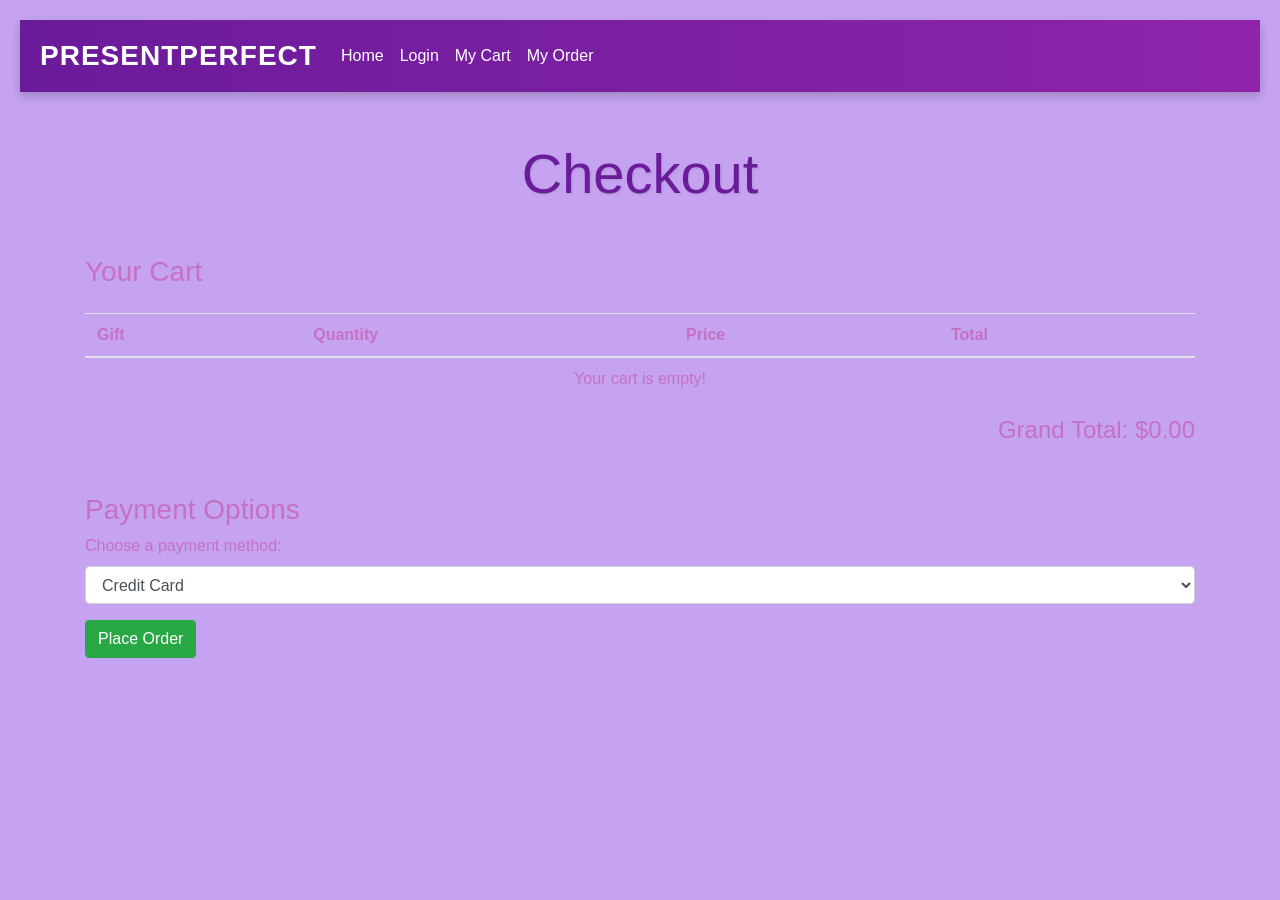
<file: PresentPerfect/templates/checkout.html>
<!DOCTYPE- html>
<html lang="en">
<head>
    <meta charset="UTF-8">
    <meta name="viewport" content="width=device-width, initial-scale=1.0">
    <title>PresentPerfect - Checkout</title>
    <link rel="stylesheet" href="https://maxcdn.bootstrapcdn.com/bootstrap/4.0.0/css/bootstrap.min.css">
    <link rel="stylesheet" href="../static/styles.css">
</head>
<body>
    <nav class="navbar navbar-expand-lg navbar-dark bg-dark">
        <a class="navbar-brand" href="/">PresentPerfect</a>
        <div class="collapse navbar-collapse">
            <ul class="navbar-nav mr-auto">
                <li class="nav-item">
                    <a class="nav-link" href="home.html">Home</a>
                </li>
                <li class="nav-item">
                    <a class="nav-link" href="userlogin.html">Login</a>
                </li>
                <li class="nav-item">
                    <a class="nav-link" href="mycart.html">My Cart</a>
                </li>
                <li class="nav-item">
                    <a class="nav-link" href="myorder.html">My Order</a>
                </li>
            </ul>
        </div>
    </nav>

    <div class="container">
        <h1 class="display-4 text-center my-5">Checkout</h1>

        <div id="cartDetails">
            <h3 class="my-4">Your Cart</h3>
            <table class="table" id="checkoutTable">
                <thead>
                    <tr>
                        <th>Gift</th>
                        <th>Quantity</th>
                        <th>Price</th>
                        <th>Total</th>
                    </tr>
                </thead>
                <tbody>
                    <!-- Cart items will be dynamically populated here -->
                </tbody>
            </table>
            <h4 class="text-right">Grand Total: $<span id="grandTotal">0.00</span></h4>
        </div>

        <div id="paymentSection" class="my-5">
            <h3>Payment Options</h3>
            <form id="paymentForm">
                <div class="form-group">
                    <label for="paymentMethod">Choose a payment method:</label>
                    <select class="form-control" id="paymentMethod">
                        <option value="credit-card">Credit Card</option>
                        <option value="paypal">PayPal</option>
                        <option value="bank-transfer">Bank Transfer</option>
                    </select>
                </div>

                <div id="creditCardForm" style="display:none;">
                    <div class="form-group">
                        <label for="cardNumber">Card Number</label>
                        <input type="text" class="form-control" id="cardNumber" placeholder="Enter your card number">
                    </div>
                    <div class="form-group">
                        <label for="expiryDate">Expiry Date</label>
                        <input type="text" class="form-control" id="expiryDate" placeholder="MM/YY">
                    </div>
                    <div class="form-group">
                        <label for="cvv">CVV</label>
                        <input type="text" class="form-control" id="cvv" placeholder="CVV">
                    </div>
                </div>

                <div id="paypalForm" style="display:none;">
                    <div class="alert alert-info">You will be redirected to PayPal to complete your payment.</div>
                </div>

                <div id="bankTransferForm" style="display:none;">
                    <div class="alert alert-info">Please transfer the total amount to the following account: <br> Account No: 1234567890<br> Bank: ABC Bank<br> IFSC: ABCD1234</div>
                </div>

                <button type="submit" class="btn btn-success">Place Order</button>
            </form>
        </div>
    </div>

    <script>
        // Load cart from localStorage
        function loadCart() {
            let cart = JSON.parse(localStorage.getItem('cart')) || [];
            let checkoutTableBody = document.querySelector('#checkoutTable tbody');
            let grandTotalElement = document.getElementById('grandTotal');
            let grandTotal = 0;

            checkoutTableBody.innerHTML = '';

            if (cart.length === 0) {
                checkoutTableBody.innerHTML = '<tr><td colspan="4" class="text-center">Your cart is empty!</td></tr>';
                return;
            }

            cart.forEach(item => {
                let total = item.price * item.quantity;
                grandTotal += total;
                checkoutTableBody.innerHTML += `
                    <tr>
                        <td>${item.name}</td>
                        <td>${item.quantity}</td>
                        <td>$${item.price}</td>
                        <td>$${total.toFixed(2)}</td>
                    </tr>
                `;
            });

            grandTotalElement.textContent = grandTotal.toFixed(2);
        }

        // Handle form submission
        document.getElementById('paymentForm').addEventListener('submit', function(event) {
        event.preventDefault();

        let cart = JSON.parse(localStorage.getItem('cart')) || [];
        let totalAmount = document.getElementById('grandTotal').textContent;

        if (cart.length === 0) {
           alert('Your cart is empty!');
           return;
        }

        // Add current order to the localStorage orders array
        let orders = JSON.parse(localStorage.getItem('orders')) || [];
        let timestamp = new Date().toLocaleString();
        let newOrder = {
            cart: cart,
            totalAmount: totalAmount,
            timestamp: timestamp
        };
        orders.push(newOrder);
        localStorage.setItem('orders', JSON.stringify(orders));

        alert('Order placed successfully!');

    // Clear cart after placing the order
        localStorage.removeItem('cart');

    // Redirect to home page
        window.location.href = '../home.html';
    });

        // Initialize cart on page load
        document.addEventListener('DOMContentLoaded', loadCart);
    </script>
</body>
</html>
</file>
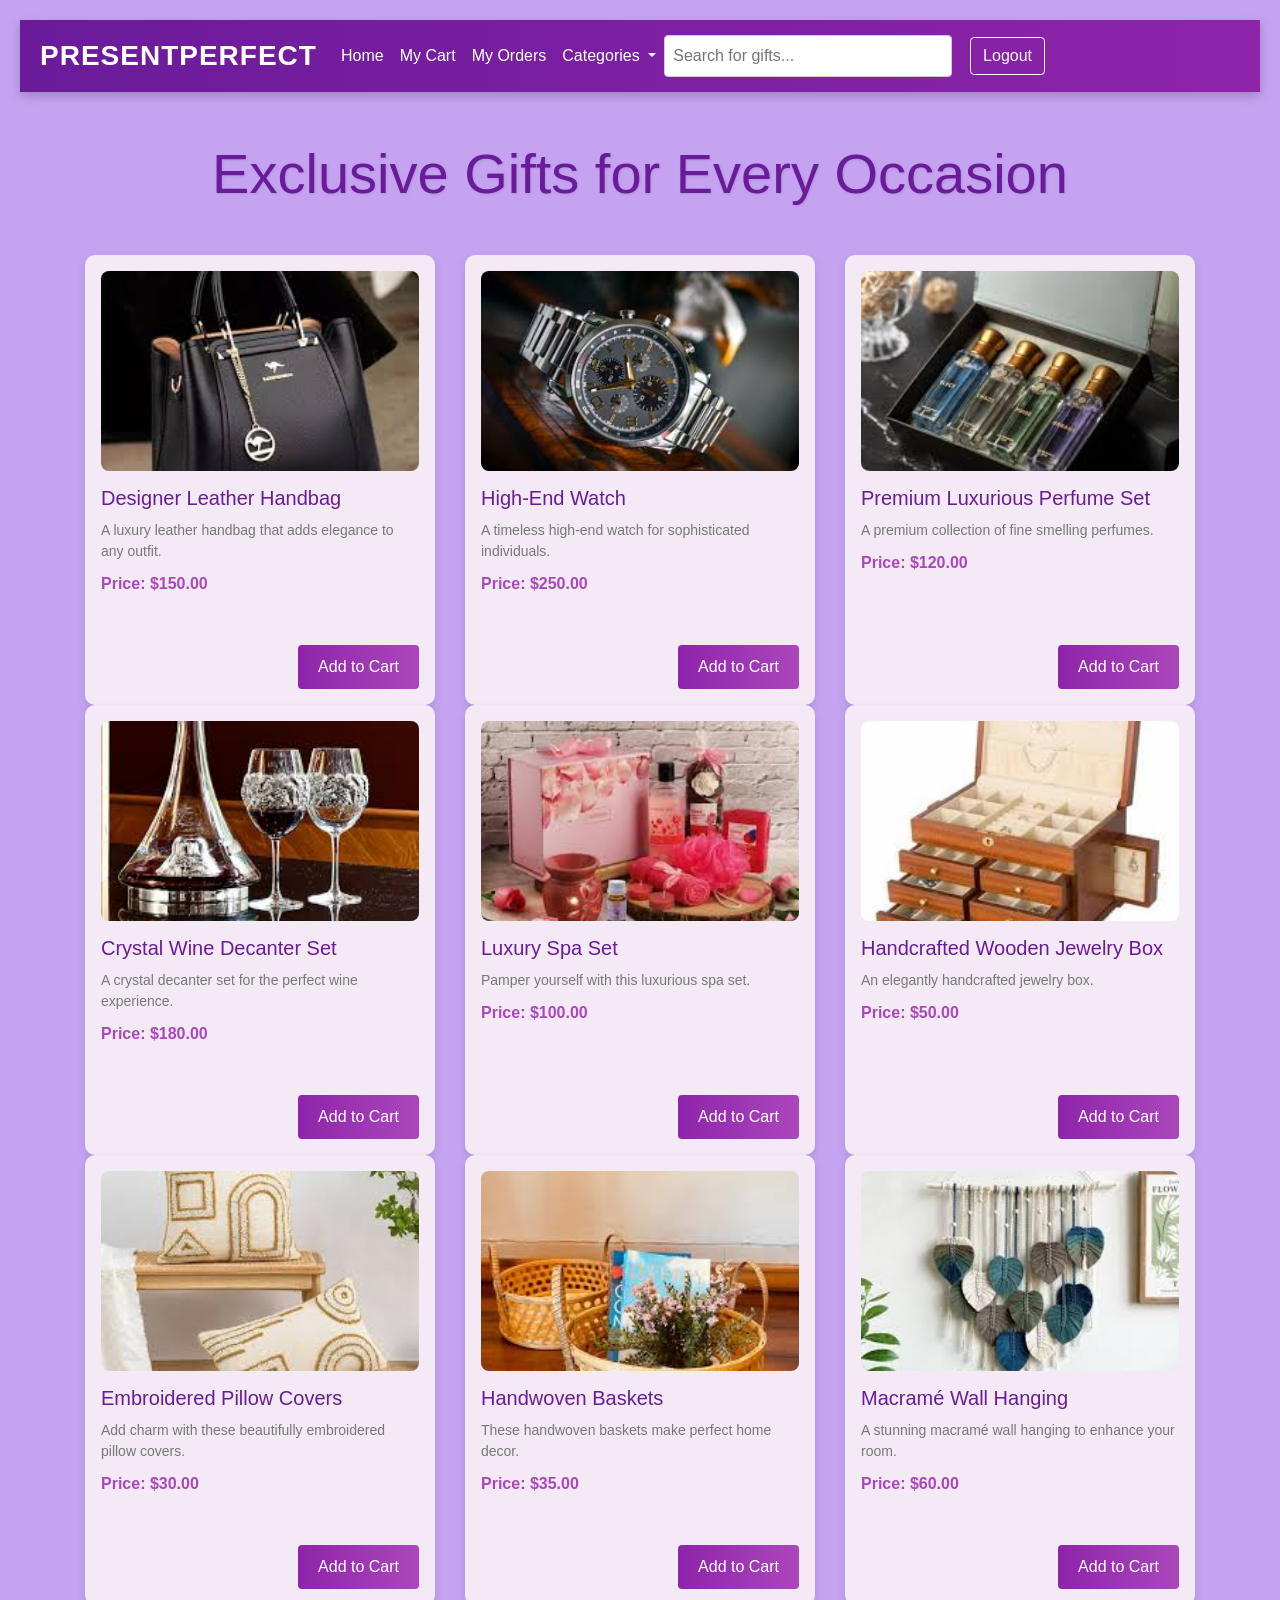
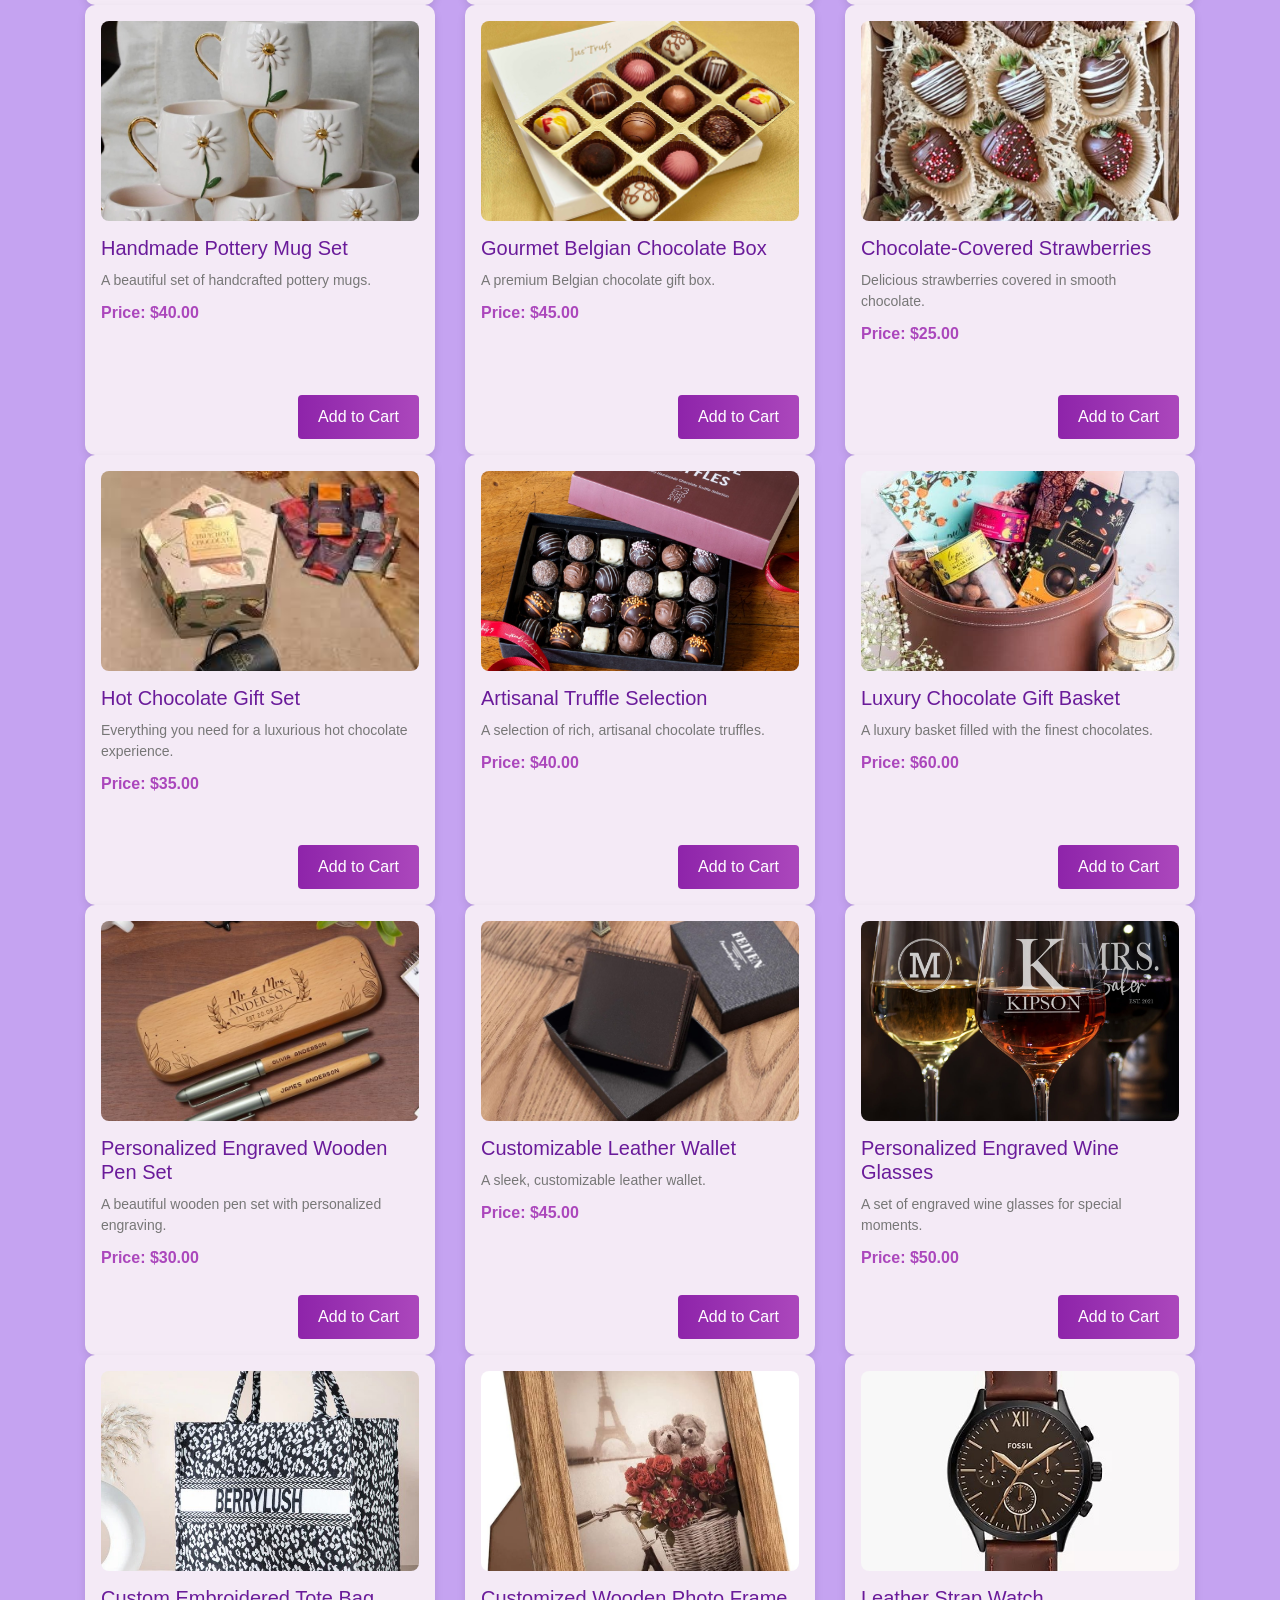
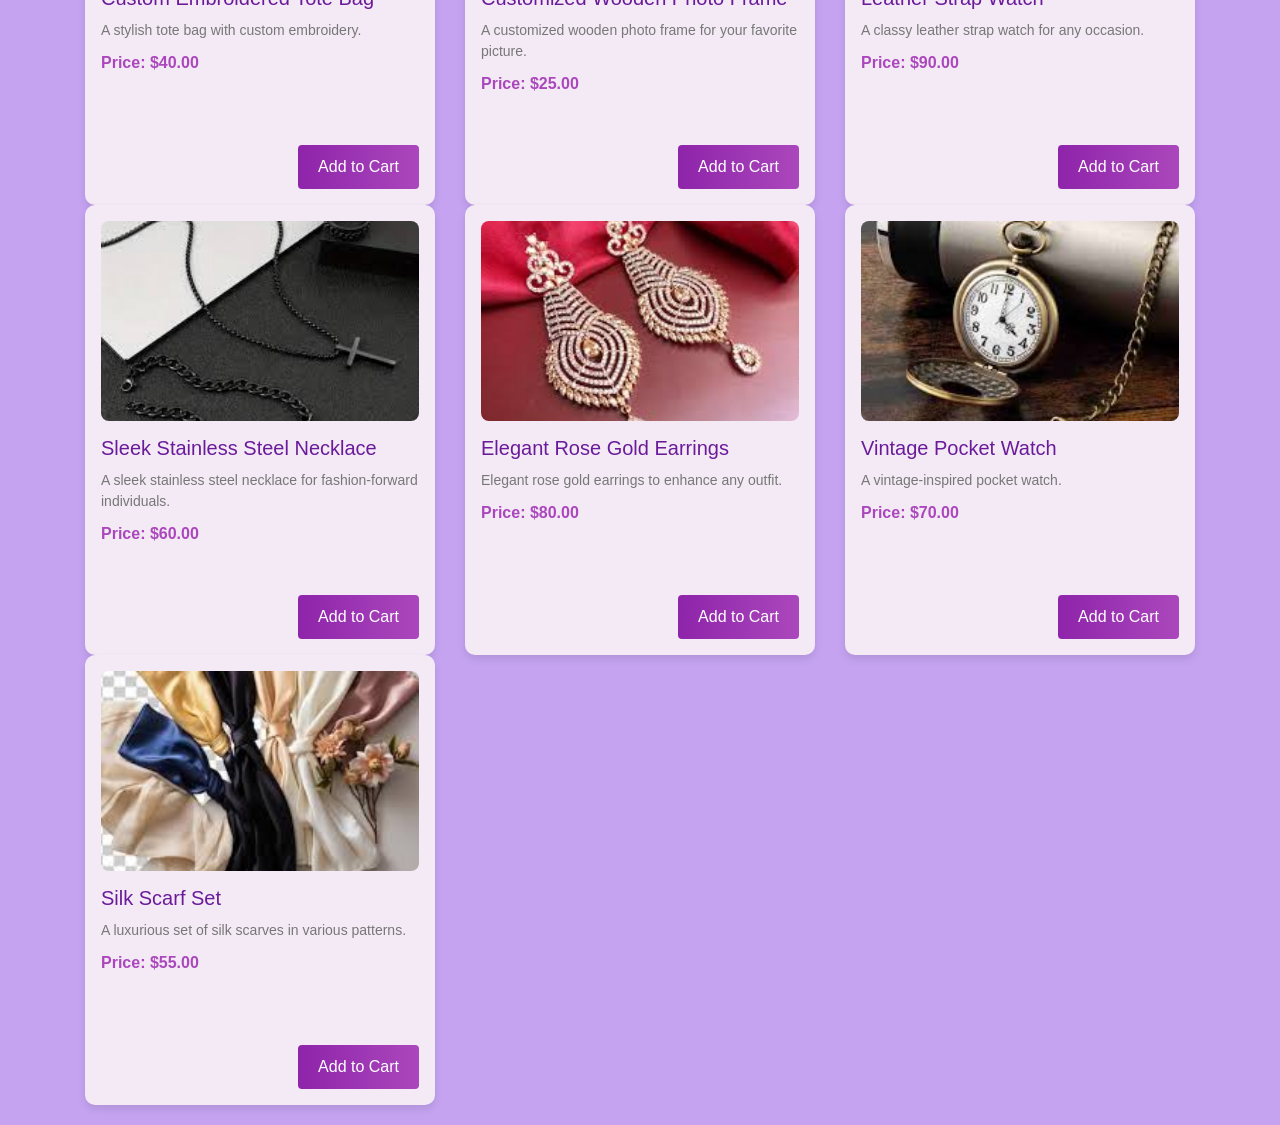
<file: PresentPerfect/templates/home.html>
<!DOCTYPE html>
<html lang="en">

<head>
    <meta charset="UTF-8">
    <meta name="viewport" content="width=device-width, initial-scale=1.0">
    <title>PresentPerfect - Home</title>
    <link rel="stylesheet" href="https://maxcdn.bootstrapcdn.com/bootstrap/4.0.0/css/bootstrap.min.css">
    <link rel="stylesheet" href="../static/styles.css">
</head>

<body>
    <!-- Navigation Bar -->
    <nav class="navbar navbar-expand-lg navbar-dark bg-dark">
        <a class="navbar-brand" href="/">PresentPerfect</a>
        <button class="navbar-toggler" type="button" data-toggle="collapse" data-target="#navbarNav"
            aria-controls="navbarNav" aria-expanded="false" aria-label="Toggle navigation">
            <span class="navbar-toggler-icon"></span>
        </button>
        <div class="collapse navbar-collapse" id="navbarNav">
            <ul class="navbar-nav mr-auto">
                <li class="nav-item active">
                    <a class="nav-link" href="#">Home</a>
                </li>
                <li class="nav-item">
                    <a class="nav-link" href="mycart.html">My Cart</a>
                </li>
                <li class="nav-item">
                    <a class="nav-link" href="myorder.html">My Orders</a>
                </li>
                <li class="nav-item dropdown">
                    <a class="nav-link dropdown-toggle" href="#" id="categoriesDropdown" role="button" data-toggle="dropdown"
                        aria-haspopup="true" aria-expanded="false">
                        Categories
                    </a>
                    <div class="dropdown-menu" aria-labelledby="categoriesDropdown">
                        <h6 class="dropdown-header">Types of Gifts</h6>
                        <a class="dropdown-item" href="#" onclick="filterGiftsByCategory('luxury')">Luxury Gifts</a>
                        <a class="dropdown-item" href="#" onclick="filterGiftsByCategory('handmade')">Handmade Gifts</a>
                        <a class="dropdown-item" href="#" onclick="filterGiftsByCategory('chocolate')">Chocolate Gifts</a>
                        <a class="dropdown-item" href="#" onclick="filterGiftsByCategory('personalized')">Personalized Gifts</a>
                        <a class="dropdown-item" href="#" onclick="filterGiftsByCategory('fashion')">Fashion Accessories</a>
                        <div class="dropdown-divider"></div>
                        <h6 class="dropdown-header">Occasions</h6>
                        <a class="dropdown-item" href="#" onclick="filterGiftsByOccasion('birthday')">Birthdays</a>
                        <a class="dropdown-item" href="#" onclick="filterGiftsByOccasion('anniversary')">Anniversaries</a>
                        <a class="dropdown-item" href="#" onclick="filterGiftsByOccasion('wedding')">Weddings</a>
                        <a class="dropdown-item" href="#" onclick="filterGiftsByOccasion('holidays')">Holidays</a>
                        <a class="dropdown-item" href="#" onclick="filterGiftsByOccasion('graduation')">Graduations</a>
                    </div>
                </li>
            </ul>
            <div class="search-container ml-auto">
                <input type="text" id="searchInput" placeholder="Search for gifts..." onkeyup="searchGifts()">
                <button class="btn btn-outline-light ml-2" onclick="logout()">Logout</button>
            </div>
        </div>
    </nav>

    <!-- Gift List Section -->
    <div class="container">
        <h1 class="display-4 text-center my-5">Exclusive Gifts for Every Occasion</h1>
        <div class="row" id="giftList">
            <!-- Gift Items will be dynamically inserted here -->
        </div>
    </div>

    <!-- JavaScript -->
    <script>
        // Sample Gift Data
        const gifts = [
            { name: "Designer Leather Handbag", description: "A luxury leather handbag that adds elegance to any outfit.", image: "../static/images/luxury1.jpg", price: 150, category: "luxury", occasion: "anniversary" },
            { name: "High-End Watch", description: "A timeless high-end watch for sophisticated individuals.", image: "../static/images/luxury2.jpg", price: 250, category: "luxury", occasion: "birthday" },
            { name: "Premium Luxurious Perfume Set", description: "A premium collection of fine smelling perfumes.", image: "../static/images/luxury3.jpg", price: 120, category: "luxury", occasion: "holidays" },
            { name: "Crystal Wine Decanter Set", description: "A crystal decanter set for the perfect wine experience.", image: "../static/images/luxury4.jpg", price: 180, category: "luxury", occasion: "wedding" },
            { name: "Luxury Spa Set", description: "Pamper yourself with this luxurious spa set.", image: "../static/images/luxury5.jpg", price: 100, category: "luxury", occasion: "birthday" },
            { name: "Handcrafted Wooden Jewelry Box", description: "An elegantly handcrafted jewelry box.", image: "../static/images/handmade1.jpg", price: 50, category: "handmade", occasion: "birthday" },
            { name: "Embroidered Pillow Covers", description: "Add charm with these beautifully embroidered pillow covers.", image: "../static/images/handmade2.jpg", price: 30, category: "handmade", occasion: "anniversary" },
            { name: "Handwoven Baskets", description: "These handwoven baskets make perfect home decor.", image: "../static/images/handmade3.jpg", price: 35, category: "handmade", occasion: "holidays" },
            { name: "Macramé Wall Hanging", description: "A stunning macramé wall hanging to enhance your room.", image: "../static/images/handmade4.jpg", price: 60, category: "handmade", occasion: "wedding" },
            { name: "Handmade Pottery Mug Set", description: "A beautiful set of handcrafted pottery mugs.", image: "../static/images/handmade5.jpg", price: 40, category: "handmade", occasion: "graduation" },
            { name: "Gourmet Belgian Chocolate Box", description: "A premium Belgian chocolate gift box.", image: "../static/images/chocolate1.jpg", price: 45, category: "chocolate", occasion: "birthday" },
            { name: "Chocolate-Covered Strawberries", description: "Delicious strawberries covered in smooth chocolate.", image: "../static/images/chocolate2.jpg", price: 25, category: "chocolate", occasion: "holidays" },
            { name: "Hot Chocolate Gift Set", description: "Everything you need for a luxurious hot chocolate experience.", image: "../static/images/chocolate3.jpg", price: 35, category: "chocolate", occasion: "graduation" },
            { name: "Artisanal Truffle Selection", description: "A selection of rich, artisanal chocolate truffles.", image: "../static/images/chocolate4.jpg", price: 40, category: "chocolate", occasion: "anniversary" },
            { name: "Luxury Chocolate Gift Basket", description: "A luxury basket filled with the finest chocolates.", image: "../static/images/chocolate5.jpg", price: 60, category: "chocolate", occasion: "wedding" },
            { name: "Personalized Engraved Wooden Pen Set", description: "A beautiful wooden pen set with personalized engraving.", image: "../static/images/personalised1.jpg", price: 30, category: "personalized", occasion: "graduation" },
            { name: "Customizable Leather Wallet", description: "A sleek, customizable leather wallet.", image: "../static/images/personalised2.jpg", price: 45, category: "personalized", occasion: "birthday" },
            { name: "Personalized Engraved Wine Glasses", description: "A set of engraved wine glasses for special moments.", image: "../static/images/personalised3.jpg", price: 50, category: "personalized", occasion: "wedding" },
            { name: "Custom Embroidered Tote Bag", description: "A stylish tote bag with custom embroidery.", image: "../static/images/personalised4.jpg", price: 40, category: "personalized", occasion: "anniversary" },
            { name: "Customized Wooden Photo Frame", description: "A customized wooden photo frame for your favorite picture.", image: "../static/images/personalised5.jpg", price: 25, category: "personalized", occasion: "birthday" },
            { name: "Leather Strap Watch", description: "A classy leather strap watch for any occasion.", image: "../static/images/fashion1.jpg", price: 90, category: "fashion", occasion: "graduation" },
            { name: "Sleek Stainless Steel Necklace", description: "A sleek stainless steel necklace for fashion-forward individuals.", image: "../static/images/fashion2.jpg", price: 60, category: "fashion", occasion: "wedding" },
            { name: "Elegant Rose Gold Earrings", description: "Elegant rose gold earrings to enhance any outfit.", image: "../static/images/fashion3.jpg", price: 80, category: "fashion", occasion: "holidays" },
            { name: "Vintage Pocket Watch", description: "A vintage-inspired pocket watch.", image: "../static/images/fashion4.jpg", price: 70, category: "fashion", occasion: "birthday" },
            { name: "Silk Scarf Set", description: "A luxurious set of silk scarves in various patterns.", image: "../static/images/fashion5.jpg", price: 55, category: "fashion", occasion: "anniversary" }
        ];

        // Cart storage
        let cart = JSON.parse(localStorage.getItem('cart')) || [];

        // Display gifts
        function displayGifts() {
            const giftListContainer = document.getElementById('giftList');
            giftListContainer.innerHTML = '';  // Clear existing content

            gifts.forEach(gift => {
                const giftElement = document.createElement('div');
                giftElement.classList.add('col-md-4');
                giftElement.innerHTML = `
                    <div class="gift-item p-3">
                        <img src="${gift.image}" alt="${gift.name}" class="img-fluid">
                        <h3>${gift.name}</h3>
                        <p>${gift.description}</p>
                        <p><strong>Price: $${gift.price.toFixed(2)}</strong></p>
                        <button class="btn btn-primary" onclick="addToCart({ name: '${gift.name}', price: ${gift.price}, quantity: 1 })">Add to Cart</button>
                    </div>
                `;
                giftListContainer.appendChild(giftElement);
            });
        }

        function addToCart(selectedGift) {
            let cart = JSON.parse(localStorage.getItem('cart')) || [];
            // If the item already exists in the cart, increase its quantity
            let existingItem = cart.find(item => item.name === selectedGift.name);
            if (existingItem) {
                existingItem.quantity += 1;
            } else {
                cart.push(selectedGift);
            }
            localStorage.setItem('cart', JSON.stringify(cart));
            alert(`${selectedGift.name} added to your cart.`);
        }

        // Search functionality
        function searchGifts() {
            const query = document.getElementById('searchInput').value.toLowerCase();
            const filteredGifts = gifts.filter(gift =>
                gift.name.toLowerCase().includes(query) ||
                gift.description.toLowerCase().includes(query)
            );
            displayFilteredGifts(filteredGifts);
        }

        // Filter by Category
        function filterGiftsByCategory(category) {
            window.location.href = `categories1.html?category=${category}`; // Redirect to categories1.html with selected category
        }

        // Filter by Occasion
        function filterGiftsByOccasion(occasion) {
            window.location.href = `categories1.html?occasion=${occasion}`; // Redirect to categories1.html with selected occasion
        }

        // Logout function
        function logout() {
            // Optional: Clear session or local storage if needed
            // localStorage.removeItem('userSession');
            // sessionStorage.clear();
            // Redirect to the homepage or a specific logout page
            alert('Logging Out.........');
            window.location.href = '/';  // Redirect to home page after logout
        }

        // Display all gifts on page load
        displayGifts();
    </script>

    <!-- Bootstrap JS and dependencies -->
    <script src="https://code.jquery.com/jquery-3.2.1.slim.min.js"></script>
    <script src="https://cdnjs.cloudflare.com/ajax/libs/popper.js/1.11.0/umd/popper.min.js"></script>
    <script src="https://maxcdn.bootstrapcdn.com/bootstrap/4.0.0/js/bootstrap.min.js"></script>
</body>

</html>
</file>
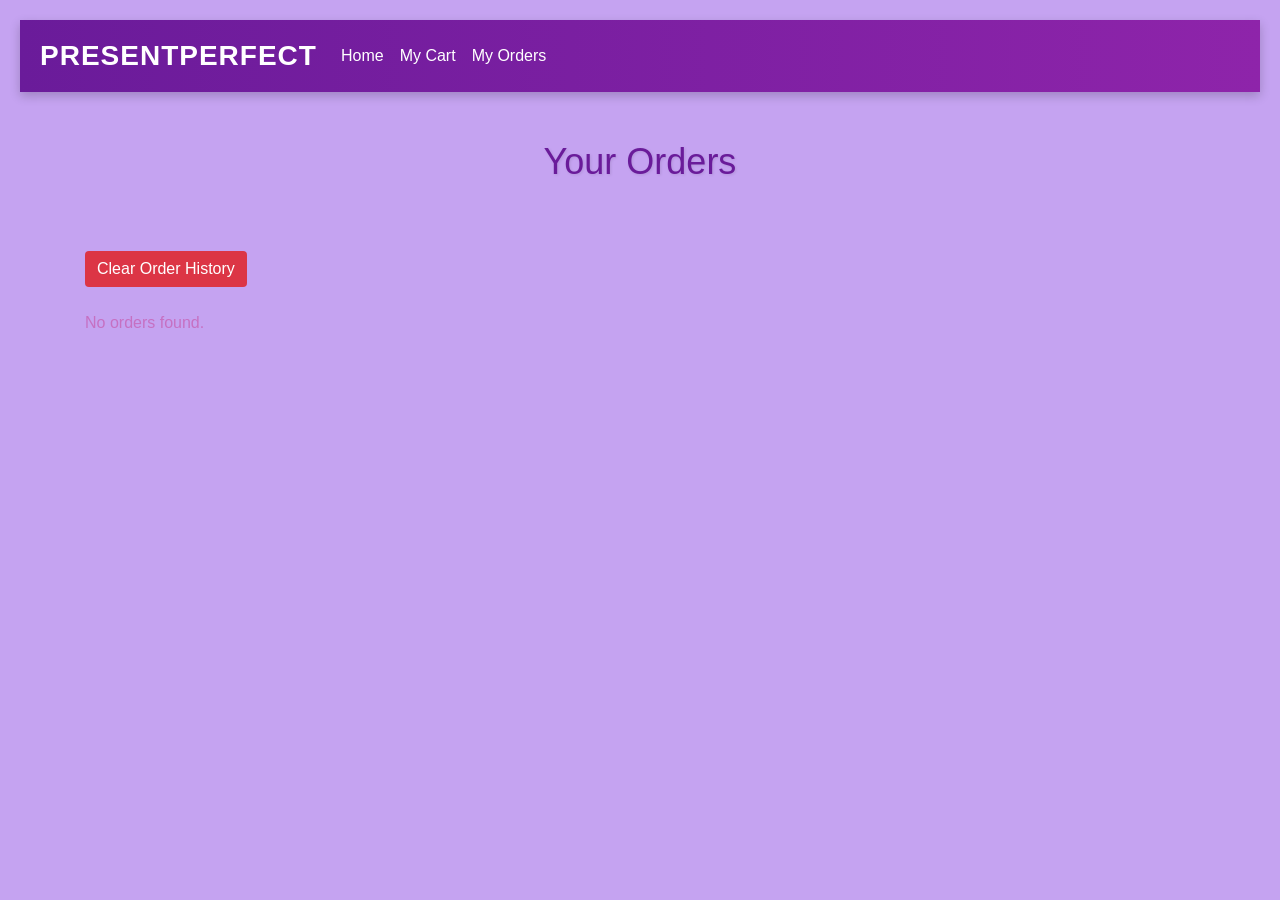
<file: PresentPerfect/templates/myorder.html>
<!DOCTYPE html>
<html lang="en">
<head>
    <meta charset="UTF-8">
    <meta name="viewport" content="width=device-width, initial-scale=1.0"> <!-- Fixed meta tag -->
    <title>Your Orders</title>
    <link rel="stylesheet" href="https://maxcdn.bootstrapcdn.com/bootstrap/4.0.0/css/bootstrap.min.css">
    <link rel="stylesheet" href="../static/styles.css">
    <style>
        .order-item {
            background-color: #f8f9fa;
            padding: 15px;
            margin: 10px 0;
            border-radius: 5px;
            border: 1px solid #ddd;
        }

        .order-item h5 {
            margin-bottom: 10px;
        }

        .order-item ul {
            list-style: none;
            padding: 0;
        }

        .order-item ul li {
            margin-bottom: 5px;
        }

        .btn-clear {
            background-color: #dc3545;
            color: #fff;
            border: none;
            margin-top: 20px;
        }

        .btn-received {
            background-color: #28a745;
            color: #fff;
            margin-top: 10px;
        }
    </style>
</head>
<body>
    <nav class="navbar navbar-expand-lg navbar-dark bg-dark">
        <a class="navbar-brand" href="/">PresentPerfect</a>
        <div class="collapse navbar-collapse" id="navbarNav">
            <ul class="navbar-nav mr-auto">
                <li class="nav-item"><a class="nav-link" href="home.html">Home</a></li>
                <li class="nav-item"><a class="nav-link" href="mycart.html">My Cart</a></li>
                <li class="nav-item active"><a class="nav-link" href="myorder.html">My Orders</a></li>
            </ul>
        </div>
    </nav>

    <div class="container">
        <h1 class="my-5 text-center">Your Orders</h1>

        <!-- Clear Order History Button -->
        <button class="btn btn-clear" onclick="clearOrderHistory()">Clear Order History</button>

        <div id="orderList" class="mt-4"></div>
    </div>

    <script>
        function generateRandomOrderNumber() {
            const chars = 'ABCDEFGHIJKLMNOPQRSTUVWXYZ0123456789';
            let result = '';
            for (let i = 0; i < 8; i++) {
                result += chars.charAt(Math.floor(Math.random() * chars.length));
            }
            return result;
        }

        function loadOrders() {
            let orders = JSON.parse(localStorage.getItem('orders')) || [];
            const orderList = document.getElementById('orderList');

            if (orders.length === 0) {
                orderList.innerHTML = '<p>No orders found.</p>';
                return;
            }

            orders.forEach((order, index) => {
                const orderDiv = document.createElement('div');
                orderDiv.classList.add('order-item', 'mb-4');
                const orderNumber = generateRandomOrderNumber();  // Generate random order number

                orderDiv.innerHTML = `
                    <h5>Order #${orderNumber}</h5>
                    <p><strong>Date:</strong> ${order.timestamp}</p>
                    <p><strong>Total Amount:</strong> $${order.totalAmount}</p>
                    <h6>Items:</h6>
                    <ul>${order.cart.map(item => `<li>${item.name} - $${item.price} (x${item.quantity})</li>`).join('')}</ul>`
                    //<button class="btn btn-received" onclick="markAsReceived(${index})">Order Received</button>
                ;
                orderList.appendChild(orderDiv);
            });
        }

        function clearOrderHistory() {
            if (confirm('Are you sure you want to clear your order history?')) {
                localStorage.removeItem('orders');  // Remove all orders from local storage
                document.getElementById('orderList').innerHTML = '';  // Clear the displayed order list
                alert('Your order history has been cleared.');
            }
        }

        function markAsReceived(index) {
            let orders = JSON.parse(localStorage.getItem('orders')) || [];
            if (orders.length > 0 && index < orders.length) {
                orders.splice(index, 1);  // Remove the specific order from the array
                localStorage.setItem('orders', JSON.stringify(orders));  // Update the orders in local storage

                // Re-load the updated order list
                loadOrders();
                alert('Thank you for shopping! Your order has been marked as received.');
            }
        }

        document.addEventListener('DOMContentLoaded', loadOrders);
    </script>
</body>
</html>
</file>
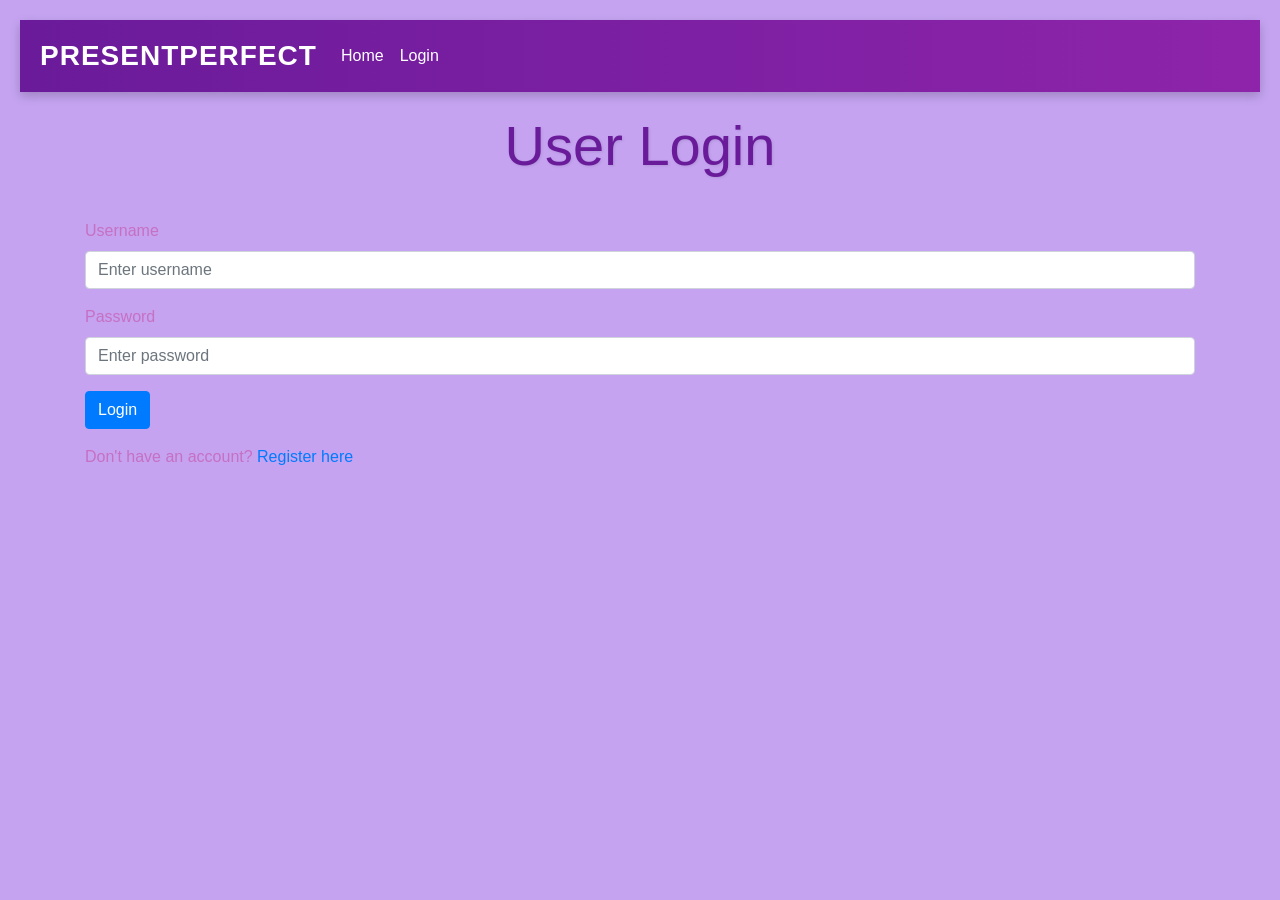
<file: PresentPerfect/templates/userlogin.html>
<!-- userlogin.html -->
<!DOCTYPE html>
<html lang="en">
<head>
    <meta charset="UTF-8">
    <meta name="viewport" content="width=device-width, initial-scale=1.0">
    <title>PresentPerfect - User Login</title>
    <link rel="stylesheet" href="https://maxcdn.bootstrapcdn.com/bootstrap/4.0.0/css/bootstrap.min.css">
    <link rel="stylesheet" href="../static/styles.css"> <!-- custom styles -->
</head>
<body>
    <nav class="navbar navbar-expand-lg navbar-dark bg-dark">
        <a class="navbar-brand" href="/">PresentPerfect</a>
        <button class="navbar-toggler" type="button" data-toggle="collapse" data-target="#navbarSupportedContent" aria-controls="navbarSupportedContent" aria-expanded="false" aria-label="Toggle navigation">
            <span class="navbar-toggler-icon"></span>
        </button>
        <div class="collapse navbar-collapse" id="navbarSupportedContent">
            <ul class="navbar-nav mr-auto">
                <li class="nav-item">
                    <a class="nav-link" href="/">Home</a>
                </li>
                <li class="nav-item active">
                    <a class="nav-link" href="#">Login</a>
                </li>
            </ul>
        </div>
    </nav>
    <div class="container">
        <h1 class="display-4">User Login</h1>
        <!-- added onsubmit kunaal -->
        <form onsubmit="return onClickLogin(event)">
            <div class="form-group">
                <label for="username">Username</label>
                <input type="text" class="form-control" id="username" placeholder="Enter username">
            </div>
            <div class="form-group">
                <label for="password">Password</label>
                <input type="password" class="form-control" id="password" placeholder="Enter password">
            </div>
            <button type="submit" class="btn btn-primary" >Login</button>
        </form>
        <!-- Link to registration page -->
        <p class="mt-3">Don't have an account? <a href="userregistration.html">Register here</a></p>
    </div>
    <script src="https://code.jquery.com/jquery-3.2.1.slim.min.js"></script>
    <script src="https://maxcdn.bootstrapcdn.com/bootstrap/4.0.0/js/bootstrap.min.js"></script>
    <!-- frontend part of validating login and sending req kunaal-->
    <script>
        // make a function to send req to backend on login
        function onClickLogin(event) {
            event.preventDefault();
            // get the username and password
            var username = document.getElementById('username').value;
            var password = document.getElementById('password').value;
            // make a post request to the backend
            fetch('http://127.0.0.1:8000/login/', {
                method: 'POST',
                headers: {
                    'Content-Type': 'application/json'
                },
                body: JSON.stringify({ username: username, password: password })
            })
            .then(response => response.json())
            .then(data => {
                // if the response is success, redirect to the home page
                if (data.status === 'success') {
                    window.location.href = 'home.html';
                    alert("Logged in.");
                } else {
                    // if the response is failure, show an alert
                    alert('Invalid username or password');
                }

            })
            .catch(error => {
                console.error('Error:', error);
            });
        }
    </script>
</body>
</html>
</file>
<file: PresentPerfect/static/styles.css>
/* General Reset */
* {
    box-sizing: border-box;
    padding: 0;
    margin: 0;
}

body {
    font-family: 'Poppins', sans-serif;
    background-color: #c5a3f1; /* Light lavender background */
    color: #c670c2;
    padding: 20px;
}

/* Navbar Styles */
.navbar {
    background: linear-gradient(90deg, #6a1b9a, #8e24aa); /* Gradient background in purple tones */
    box-shadow: 0 4px 10px rgba(0, 0, 0, 0.2);
    display: flex;
    justify-content: space-between;
    align-items: center;
    padding: 10px 20px;
}

.navbar-brand {
    font-size: 28px;
    font-weight: 700;
    letter-spacing: 1px;
    color: #fff !important;
    text-transform: uppercase;
}

.navbar-nav {
    display: flex;
    align-items: center;
}

.navbar-nav .nav-link {
    color: #fff !important;
    padding: 10px 15px;
    transition: background-color 0.3s ease, transform 0.3s ease;
    font-weight: 500;
}

.navbar-nav .nav-link:hover {
    background-color: #7b1fa2; /* Darker purple on hover */
    transform: translateY(-2px);
    border-radius: 6px;
}

.dropdown-menu {
    background-color: #f4eaf6; /* Light lavender for dropdown background */
    border: none;
    box-shadow: 0 4px 10px rgba(0, 0, 0, 0.2);
}

.dropdown-header {
    color: #6a1b9a; /* Darker purple for headers */
    font-weight: 600;
}

.dropdown-item {
    color: #6a1b9a; /* Dark purple for dropdown items */
}

.dropdown-item:hover {
    background-color: #ab47bc; /* Purple highlight on hover */
    color: #fff; /* White text on hover */
}

/* Search Bar Styling */
.search-container {
    display: flex;
    align-items: center;
    flex-grow: 1; /* Ensure it takes up available space */
    margin-left: 20px; /* Space from the navbar items */
}

#searchInput {
    width: 50%; /* Adjust the width to take up half the available space */
    padding: 8px;
    border-radius: 4px;
    border: 1px solid #ccc;
    transition: border-color 0.3s ease;
    margin-right: 10px;
}

#searchInput:focus {
    border-color: #7b1fa2; /* Purple border on focus */
    outline: none;
}

#logoutLink {
    margin-left: 10px;
    color: white;
    text-decoration: none;
    padding: 10px 15px;
    border-radius: 4px;
    background-color: #6a1b9a;
    transition: background-color 0.3s ease;
}

#logoutLink:hover {
    background-color: #7b1fa2;
}

/* Main Content Styles */
h1 {
    font-size: 36px;
    margin-bottom: 40px;
    color: #6a1b9a; /* Deep purple for headings */
    text-shadow: 1px 1px 3px rgba(0, 0, 0, 0.1);
    text-align: center; /* Center the heading */
}

/* Gift List Styling */
.gift-list {
    display: grid;
    grid-template-columns: repeat(auto-fill, minmax(300px, 1fr)); /* Larger minimum width for items */
    gap: 60px 20px; /* Increased vertical gap to 60px, horizontal gap remains 20px */
    justify-items: center; /* Center items within the grid */
}

/* Gift Item Container */
.gift-item {
    background-color: #f4eaf6;
    width: 100%; /* Make sure items fill available space */
    max-width: 350px; /* Larger max width for uniformity */
    height: 450px; /* Adjusted height */
    padding: 20px;
    border-radius: 10px;
    box-shadow: 0 4px 8px rgba(0, 0, 0, 0.1);
    transition: transform 0.3s ease, box-shadow 0.3s ease;
    display: flex;
    flex-direction: column;
    justify-content: space-between;
    overflow: hidden;
}

.gift-item:hover {
    transform: translateY(-5px); /* Hover effect */
    box-shadow: 0 8px 16px rgba(0, 0, 0, 0.2); /* Darker shadow on hover */
}

/* Ensure uniform size for images */
.gift-item img {
    width: 100%;
    height: 200px; /* Adjusted height for image */
    border-radius: 8px;
    margin-bottom: 15px;
    object-fit: cover; /* Maintain aspect ratio, cover image fully */
}

/* Title styling for proper display */
.gift-item h3 {
    font-size: 20px;
    color: #6a1b9a; /* Purple for gift titles */
    margin-bottom: 10px;
    overflow: hidden;
    text-overflow: ellipsis;
    white-space: normal; /* Allow text to wrap */
    display: -webkit-box;   
    -webkit-box-orient: vertical;
}

/* Adjust description overflow */
.gift-item p {
    font-size: 14px;
    color: #777;
    margin-bottom: 10px;
    overflow: hidden;
    text-overflow: ellipsis;
    white-space: normal; /* Allow text to wrap */
    display: -webkit-box;
    -webkit-box-orient: vertical;
}

.gift-item p strong {
    font-size: 16px;
    color: #ab47bc; /* Lavender tone for price */
}

/* Button Styles */
.gift-item .btn {
    align-self: flex-end;
    margin-top: auto;
}

.gift-item .btn-primary {
    background: linear-gradient(90deg, #8e24aa, #ab47bc); /* Lavender gradient for buttons */
    border: none;
    padding: 10px 20px;
    font-size: 16px;
    border-radius: 4px;
    transition: background 0.3s ease, transform 0.3s ease;
}

.gift-item .btn-primary:hover {
    background: #8e24aa; /* Darker purple on hover */
    transform: translateY(-3px);
}

/* Responsive adjustments */
@media (max-width: 768px) {
    .navbar-brand {
        font-size: 24px;
    }

    .gift-item {
        margin-bottom: 20px;
    }

    .dropdown-menu {
        width: 100%; /* Full width for dropdown on mobile */
    }
}

.navbar {
    margin-bottom: 20px;
}

/* Added Changes */
/* Ensure uniform size for gift-item containers */
.gift-item {
    max-width: 350px;  /* Increased max width */
    height: 450px; /* Set a uniform height */
    display: flex;
    flex-direction: column;
    justify-content: space-between;
}

/* Button Color and Hover Effect */
.gift-item .btn-primary {
    background-color: #5e35b1; /* Dark purple background */
    border: none;
}

.gift-item .btn-primary:hover {
    background-color: #4527a0; /* Darker purple on hover */
}

/* Updated for card hover */
.gift-item:hover {
    box-shadow: 0 8px 16px rgba(0, 0, 0, 0.3); /* Slightly stronger shadow on hover */
    transform: translateY(-5px); /* Move up on hover */
}
</file>
<file: PresentPerfect/static/styles1.css>
/* General Reset */
* {
    box-sizing: border-box;
    padding: 0;
    margin: 0;
}

body {
    font-family: 'Poppins', sans-serif;
    background-color: #c5a3f1; /* Light lavender background */
    color: #c670c2;
    padding: 20px;
}

/* Navbar Styles */
.navbar {
    background: linear-gradient(90deg, #6a1b9a, #8e24aa); /* Gradient background in purple tones */
    box-shadow: 0 4px 10px rgba(0, 0, 0, 0.2);
    display: flex;
    justify-content: space-between;
    align-items: center;
    padding: 10px 20px;
}

.navbar-brand {
    font-size: 28px;
    font-weight: 700;
    letter-spacing: 1px;
    color: #fff !important;
    text-transform: uppercase;
}

.navbar-nav {
    display: flex;
    align-items: center;
}

.navbar-nav .nav-link {
    color: #fff !important;
    padding: 10px 15px;
    transition: background-color 0.3s ease, transform 0.3s ease;
    font-weight: 500;
}

.navbar-nav .nav-link:hover {
    background-color: #7b1fa2; /* Darker purple on hover */
    transform: translateY(-2px);
    border-radius: 6px;
}

.dropdown-menu {
    background-color: #f4eaf6; /* Light lavender for dropdown background */
    border: none;
    box-shadow: 0 4px 10px rgba(0, 0, 0, 0.2);
}

.dropdown-header {
    color: #6a1b9a; /* Darker purple for headers */
    font-weight: 600;
}

.dropdown-item {
    color: #6a1b9a; /* Dark purple for dropdown items */
}

.dropdown-item:hover {
    background-color: #ab47bc; /* Purple highlight on hover */
    color: #fff; /* White text on hover */
}

/* Search Bar Styling */
.search-container {
    display: flex;
    align-items: center;
    flex-grow: 1; /* Ensure it takes up available space */
    margin-left: 20px; /* Space from the navbar items */
}

#searchInput {
    width: 50%; /* Adjust the width to take up half the available space */
    padding: 8px;
    border-radius: 4px;
    border: 1px solid #ccc;
    transition: border-color 0.3s ease;
    margin-right: 10px;
}

#searchInput:focus {
    border-color: #7b1fa2; /* Purple border on focus */
    outline: none;
}

#logoutLink {
    margin-left: 10px;
    color: white;
    text-decoration: none;
    padding: 10px 15px;
    border-radius: 4px;
    background-color: #6a1b9a;
    transition: background-color 0.3s ease;
}

#logoutLink:hover {
    background-color: #7b1fa2;
}

/* Main Content Styles */
h1 {
    font-size: 36px;
    margin-bottom: 40px;
    color: #6a1b9a; /* Deep purple for headings */
    text-shadow: 1px 1px 3px rgba(0, 0, 0, 0.1);
    text-align: center; /* Center the heading */
}

/* Gift List Styling */
.gift-list {
    display: grid;
    grid-template-columns: repeat(auto-fill, minmax(300px, 1fr)); /* Larger minimum width for items */
    gap: 60px 20px; /* Increased vertical gap to 60px, horizontal gap remains 20px */
    justify-items: center; /* Center items within the grid */
}

/* Gift Item Container */
.gift-item {
    background-color: #f4eaf6;
    width: 100%; /* Make sure items fill available space */
    max-width: 350px; /* Larger max width for uniformity */
    height: 450px; /* Adjusted height */
    padding: 20px;
    border-radius: 10px;
    box-shadow: 0 4px 8px rgba(0, 0, 0, 0.1);
    transition: transform 0.3s ease, box-shadow 0.3s ease;
    display: flex;
    flex-direction: column;
    justify-content: space-between;
    overflow: hidden;
}

.gift-item:hover {
    transform: translateY(-5px); /* Hover effect */
    box-shadow: 0 8px 16px rgba(0, 0, 0, 0.2); /* Darker shadow on hover */
}

/* Ensure uniform size for images */
.gift-item img {
    width: 100%;
    height: 200px; /* Adjusted height for image */
    border-radius: 8px;
    margin-bottom: 15px;
    object-fit: cover; /* Maintain aspect ratio, cover image fully */
}

/* Title styling for proper display */
.gift-item h3 {
    font-size: 20px;
    color: #6a1b9a; /* Purple for gift titles */
    margin-bottom: 10px;
    overflow: hidden;
    text-overflow: ellipsis;
    white-space: normal; /* Allow text to wrap */
    display: -webkit-box;
    -webkit-box-orient: vertical;
}

/* Adjust description overflow */
.gift-item p {
    font-size: 14px;
    color: #777;
    margin-bottom: 10px;
    overflow: hidden;
    text-overflow: ellipsis;
    white-space: normal; /* Allow text to wrap */
    display: -webkit-box;
    -webkit-box-orient: vertical;
}

.gift-item p strong {
    font-size: 16px;
    color: #ab47bc; /* Lavender tone for price */
}

/* Button Styles */
.gift-item .btn {
    align-self: flex-end;
    margin-top: auto;
}

.gift-item .btn-primary {
    background: linear-gradient(90deg, #8e24aa, #ab47bc); /* Lavender gradient for buttons */
    border: none;
    padding: 10px 20px;
    font-size: 16px;
    border-radius: 4px;
    transition: background 0.3s ease, transform 0.3s ease;
}

.gift-item .btn-primary:hover {
    background: #8e24aa; /* Darker purple on hover */
    transform: translateY(-3px);
}

/* Responsive adjustments */
@media (max-width: 768px) {
    .navbar-brand {
        font-size: 24px;
    }

    .gift-item {
        margin-bottom: 20px;
    }

    .dropdown-menu {
        width: 100%; /* Full width for dropdown on mobile */
    }
}

.navbar {
    margin-bottom: 20px;
}

/* Added Changes */
/* Ensure uniform size for gift-item containers */
.gift-item {
    max-width: 350px;  /* Increased max width */
    height: 450px; /* Set a uniform height */
    display: flex;
    flex-direction: column;
    justify-content: space-between;
}

/* Button Color and Hover Effect */
.gift-item .btn-primary {
    background-color: #5e35b1; /* Dark purple background */
    border: none;
}

.gift-item .btn-primary:hover {
    background-color: #4527a0; /* Darker purple on hover */
}

/* Updated for card hover */
.gift-item:hover {
    box-shadow: 0 8px 16px rgba(0, 0, 0, 0.3); /* Slightly stronger shadow on hover */
    transform: translateY(-5px); /* Move up on hover */
}
</file>
